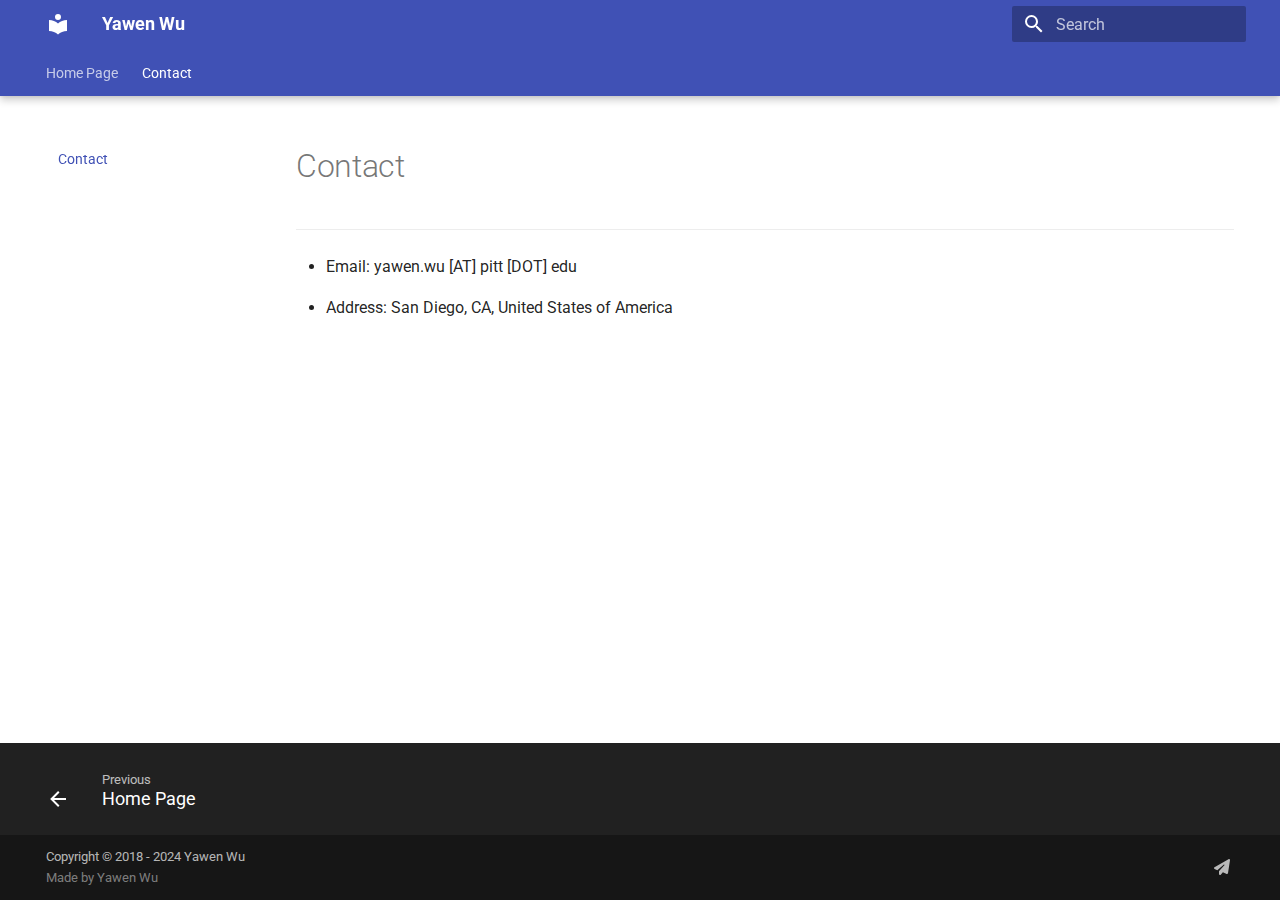
<file: contact/index.html>
<!doctype html>
<html lang="en" class="no-js">
  <head>
    
      <meta charset="utf-8">
      <meta name="viewport" content="width=device-width,initial-scale=1">
      
      
      
      
        <link rel="prev" href="..">
      
      
      
      <link rel="icon" href="../img/favicon.ico">
      <meta name="generator" content="mkdocs-1.5.3, mkdocs-material-9.5.9">
    
    
      
        <title>Contact - Yawen Wu</title>
      
    
    
      <link rel="stylesheet" href="../assets/stylesheets/main.f2e4d321.min.css">
      
        
        <link rel="stylesheet" href="../assets/stylesheets/palette.06af60db.min.css">
      
      


    
    
      
    
    
      
        
        
        <link rel="preconnect" href="https://fonts.gstatic.com" crossorigin>
        <link rel="stylesheet" href="https://fonts.googleapis.com/css?family=Roboto:300,300i,400,400i,700,700i%7CRoboto+Mono:400,400i,700,700i&display=fallback">
        <style>:root{--md-text-font:"Roboto";--md-code-font:"Roboto Mono"}</style>
      
    
    
    <script>__md_scope=new URL("..",location),__md_hash=e=>[...e].reduce((e,_)=>(e<<5)-e+_.charCodeAt(0),0),__md_get=(e,_=localStorage,t=__md_scope)=>JSON.parse(_.getItem(t.pathname+"."+e)),__md_set=(e,_,t=localStorage,a=__md_scope)=>{try{t.setItem(a.pathname+"."+e,JSON.stringify(_))}catch(e){}}</script>
    
      
  


  
  

<script id="__analytics">function __md_analytics(){function n(){dataLayer.push(arguments)}window.dataLayer=window.dataLayer||[],n("js",new Date),n("config","G-2GNV2WLRYJ"),document.addEventListener("DOMContentLoaded",function(){document.forms.search&&document.forms.search.query.addEventListener("blur",function(){this.value&&n("event","search",{search_term:this.value})}),document$.subscribe(function(){var a=document.forms.feedback;if(void 0!==a)for(var e of a.querySelectorAll("[type=submit]"))e.addEventListener("click",function(e){e.preventDefault();var t=document.location.pathname,e=this.getAttribute("data-md-value");n("event","feedback",{page:t,data:e}),a.firstElementChild.disabled=!0;e=a.querySelector(".md-feedback__note [data-md-value='"+e+"']");e&&(e.hidden=!1)}),a.hidden=!1}),location$.subscribe(function(e){n("config","G-2GNV2WLRYJ",{page_path:e.pathname})})});var e=document.createElement("script");e.async=!0,e.src="https://www.googletagmanager.com/gtag/js?id=G-2GNV2WLRYJ",document.getElementById("__analytics").insertAdjacentElement("afterEnd",e)}</script>
  
    <script>"undefined"!=typeof __md_analytics&&__md_analytics()</script>
  

    
    
    
  </head>
  
  
    
    
    
    
    
    <body dir="ltr" data-md-color-scheme="default" data-md-color-primary="indigo" data-md-color-accent="indigo">
  
    
    <input class="md-toggle" data-md-toggle="drawer" type="checkbox" id="__drawer" autocomplete="off">
    <input class="md-toggle" data-md-toggle="search" type="checkbox" id="__search" autocomplete="off">
    <label class="md-overlay" for="__drawer"></label>
    <div data-md-component="skip">
      
    </div>
    <div data-md-component="announce">
      
    </div>
    
    
      

  

<header class="md-header md-header--shadow md-header--lifted" data-md-component="header">
  <nav class="md-header__inner md-grid" aria-label="Header">
    <a href=".." title="Yawen Wu" class="md-header__button md-logo" aria-label="Yawen Wu" data-md-component="logo">
      
  
  <svg xmlns="http://www.w3.org/2000/svg" viewBox="0 0 24 24"><path d="M12 8a3 3 0 0 0 3-3 3 3 0 0 0-3-3 3 3 0 0 0-3 3 3 3 0 0 0 3 3m0 3.54C9.64 9.35 6.5 8 3 8v11c3.5 0 6.64 1.35 9 3.54 2.36-2.19 5.5-3.54 9-3.54V8c-3.5 0-6.64 1.35-9 3.54Z"/></svg>

    </a>
    <label class="md-header__button md-icon" for="__drawer">
      
      <svg xmlns="http://www.w3.org/2000/svg" viewBox="0 0 24 24"><path d="M3 6h18v2H3V6m0 5h18v2H3v-2m0 5h18v2H3v-2Z"/></svg>
    </label>
    <div class="md-header__title" data-md-component="header-title">
      <div class="md-header__ellipsis">
        <div class="md-header__topic">
          <span class="md-ellipsis">
            Yawen Wu
          </span>
        </div>
        <div class="md-header__topic" data-md-component="header-topic">
          <span class="md-ellipsis">
            
              Contact
            
          </span>
        </div>
      </div>
    </div>
    
      
    
    
    
    
      <label class="md-header__button md-icon" for="__search">
        
        <svg xmlns="http://www.w3.org/2000/svg" viewBox="0 0 24 24"><path d="M9.5 3A6.5 6.5 0 0 1 16 9.5c0 1.61-.59 3.09-1.56 4.23l.27.27h.79l5 5-1.5 1.5-5-5v-.79l-.27-.27A6.516 6.516 0 0 1 9.5 16 6.5 6.5 0 0 1 3 9.5 6.5 6.5 0 0 1 9.5 3m0 2C7 5 5 7 5 9.5S7 14 9.5 14 14 12 14 9.5 12 5 9.5 5Z"/></svg>
      </label>
      <div class="md-search" data-md-component="search" role="dialog">
  <label class="md-search__overlay" for="__search"></label>
  <div class="md-search__inner" role="search">
    <form class="md-search__form" name="search">
      <input type="text" class="md-search__input" name="query" aria-label="Search" placeholder="Search" autocapitalize="off" autocorrect="off" autocomplete="off" spellcheck="false" data-md-component="search-query" required>
      <label class="md-search__icon md-icon" for="__search">
        
        <svg xmlns="http://www.w3.org/2000/svg" viewBox="0 0 24 24"><path d="M9.5 3A6.5 6.5 0 0 1 16 9.5c0 1.61-.59 3.09-1.56 4.23l.27.27h.79l5 5-1.5 1.5-5-5v-.79l-.27-.27A6.516 6.516 0 0 1 9.5 16 6.5 6.5 0 0 1 3 9.5 6.5 6.5 0 0 1 9.5 3m0 2C7 5 5 7 5 9.5S7 14 9.5 14 14 12 14 9.5 12 5 9.5 5Z"/></svg>
        
        <svg xmlns="http://www.w3.org/2000/svg" viewBox="0 0 24 24"><path d="M20 11v2H8l5.5 5.5-1.42 1.42L4.16 12l7.92-7.92L13.5 5.5 8 11h12Z"/></svg>
      </label>
      <nav class="md-search__options" aria-label="Search">
        
        <button type="reset" class="md-search__icon md-icon" title="Clear" aria-label="Clear" tabindex="-1">
          
          <svg xmlns="http://www.w3.org/2000/svg" viewBox="0 0 24 24"><path d="M19 6.41 17.59 5 12 10.59 6.41 5 5 6.41 10.59 12 5 17.59 6.41 19 12 13.41 17.59 19 19 17.59 13.41 12 19 6.41Z"/></svg>
        </button>
      </nav>
      
    </form>
    <div class="md-search__output">
      <div class="md-search__scrollwrap" data-md-scrollfix>
        <div class="md-search-result" data-md-component="search-result">
          <div class="md-search-result__meta">
            Initializing search
          </div>
          <ol class="md-search-result__list" role="presentation"></ol>
        </div>
      </div>
    </div>
  </div>
</div>
    
    
  </nav>
  
    
      
<nav class="md-tabs" aria-label="Tabs" data-md-component="tabs">
  <div class="md-grid">
    <ul class="md-tabs__list">
      
        
  
  
  
    <li class="md-tabs__item">
      <a href=".." class="md-tabs__link">
        
  
    
  
  Home Page

      </a>
    </li>
  

      
        
  
  
    
  
  
    <li class="md-tabs__item md-tabs__item--active">
      <a href="./" class="md-tabs__link">
        
  
    
  
  Contact

      </a>
    </li>
  

      
    </ul>
  </div>
</nav>
    
  
</header>
    
    <div class="md-container" data-md-component="container">
      
      
        
      
      <main class="md-main" data-md-component="main">
        <div class="md-main__inner md-grid">
          
            
              
              <div class="md-sidebar md-sidebar--primary" data-md-component="sidebar" data-md-type="navigation" >
                <div class="md-sidebar__scrollwrap">
                  <div class="md-sidebar__inner">
                    


  


  

<nav class="md-nav md-nav--primary md-nav--lifted md-nav--integrated" aria-label="Navigation" data-md-level="0">
  <label class="md-nav__title" for="__drawer">
    <a href=".." title="Yawen Wu" class="md-nav__button md-logo" aria-label="Yawen Wu" data-md-component="logo">
      
  
  <svg xmlns="http://www.w3.org/2000/svg" viewBox="0 0 24 24"><path d="M12 8a3 3 0 0 0 3-3 3 3 0 0 0-3-3 3 3 0 0 0-3 3 3 3 0 0 0 3 3m0 3.54C9.64 9.35 6.5 8 3 8v11c3.5 0 6.64 1.35 9 3.54 2.36-2.19 5.5-3.54 9-3.54V8c-3.5 0-6.64 1.35-9 3.54Z"/></svg>

    </a>
    Yawen Wu
  </label>
  
  <ul class="md-nav__list" data-md-scrollfix>
    
      
      
  
  
  
  
    <li class="md-nav__item">
      <a href=".." class="md-nav__link">
        
  
  <span class="md-ellipsis">
    Home Page
  </span>
  

      </a>
    </li>
  

    
      
      
  
  
    
  
  
  
    <li class="md-nav__item md-nav__item--active">
      
      <input class="md-nav__toggle md-toggle" type="checkbox" id="__toc">
      
      
      
      <a href="./" class="md-nav__link md-nav__link--active">
        
  
  <span class="md-ellipsis">
    Contact
  </span>
  

      </a>
      
    </li>
  

    
  </ul>
</nav>
                  </div>
                </div>
              </div>
            
            
          
          
            <div class="md-content" data-md-component="content">
              <article class="md-content__inner md-typeset">
                
                  


  <h1>Contact</h1>

<hr />
<!-- ## **Contact** -->

<ul>
<li>Email: yawen.wu [AT] pitt [DOT] edu</li>
</ul>
<!-- *   Github: <https://github.com/sdwuyawen> -->
<ul>
<li>Address: San Diego, CA, United States of America</li>
</ul>









  




                
              </article>
            </div>
          
          
<script>var target=document.getElementById(location.hash.slice(1));target&&target.name&&(target.checked=target.name.startsWith("__tabbed_"))</script>
        </div>
        
          <button type="button" class="md-top md-icon" data-md-component="top" hidden>
  
  <svg xmlns="http://www.w3.org/2000/svg" viewBox="0 0 24 24"><path d="M13 20h-2V8l-5.5 5.5-1.42-1.42L12 4.16l7.92 7.92-1.42 1.42L13 8v12Z"/></svg>
  Back to top
</button>
        
      </main>
      
        <footer class="md-footer">
  
    
      
      <nav class="md-footer__inner md-grid" aria-label="Footer" >
        
          
          <a href=".." class="md-footer__link md-footer__link--prev" aria-label="Previous: Home Page">
            <div class="md-footer__button md-icon">
              
              <svg xmlns="http://www.w3.org/2000/svg" viewBox="0 0 24 24"><path d="M20 11v2H8l5.5 5.5-1.42 1.42L4.16 12l7.92-7.92L13.5 5.5 8 11h12Z"/></svg>
            </div>
            <div class="md-footer__title">
              <span class="md-footer__direction">
                Previous
              </span>
              <div class="md-ellipsis">
                Home Page
              </div>
            </div>
          </a>
        
        
      </nav>
    
  
  <div class="md-footer-meta md-typeset">
    <div class="md-footer-meta__inner md-grid">
      <div class="md-copyright">
  
    <div class="md-copyright__highlight">
      Copyright &copy; 2018 - 2024 Yawen Wu
    </div>
  
  
    Made by Yawen Wu
  
</div>
      
        <div class="md-social">
  
    
    
    
    
    <a href="mailto:<yawen.wu@pitt.edu>" target="_blank" rel="noopener" title="" class="md-social__link">
      <svg xmlns="http://www.w3.org/2000/svg" viewBox="0 0 512 512"><!--! Font Awesome Free 6.5.1 by @fontawesome - https://fontawesome.com License - https://fontawesome.com/license/free (Icons: CC BY 4.0, Fonts: SIL OFL 1.1, Code: MIT License) Copyright 2023 Fonticons, Inc.--><path d="M498.1 5.6c10.1 7 15.4 19.1 13.5 31.2l-64 416c-1.5 9.7-7.4 18.2-16 23s-18.9 5.4-28 1.6L284 427.7l-68.5 74.1c-8.9 9.7-22.9 12.9-35.2 8.1S160 493.2 160 480v-83.6c0-4 1.5-7.8 4.2-10.7l167.6-182.9c5.8-6.3 5.6-16-.4-22s-15.7-6.4-22-.7L106 360.8l-88.3-44.2C7.1 311.3.3 300.7 0 288.9s5.9-22.8 16.1-28.7l448-256c10.7-6.1 23.9-5.5 34 1.4z"/></svg>
    </a>
  
</div>
      
    </div>
  </div>
</footer>
      
    </div>
    <div class="md-dialog" data-md-component="dialog">
      <div class="md-dialog__inner md-typeset"></div>
    </div>
    
    
    <script id="__config" type="application/json">{"base": "..", "features": ["toc.integrate", "navigation.top", "navigation.tabs", "navigation.tabs.sticky", "navigation.footer"], "search": "../assets/javascripts/workers/search.b8dbb3d2.min.js", "translations": {"clipboard.copied": "Copied to clipboard", "clipboard.copy": "Copy to clipboard", "search.result.more.one": "1 more on this page", "search.result.more.other": "# more on this page", "search.result.none": "No matching documents", "search.result.one": "1 matching document", "search.result.other": "# matching documents", "search.result.placeholder": "Type to start searching", "search.result.term.missing": "Missing", "select.version": "Select version"}}</script>
    
    
      <script src="../assets/javascripts/bundle.8fd75fb4.min.js"></script>
      
    
  </body>
</html>
</file>
<file: assets/stylesheets/main.f2e4d321.min.css>
@charset "UTF-8";html{-webkit-text-size-adjust:none;-moz-text-size-adjust:none;text-size-adjust:none;box-sizing:border-box}*,:after,:before{box-sizing:inherit}@media (prefers-reduced-motion){*,:after,:before{transition:none!important}}body{margin:0}a,button,input,label{-webkit-tap-highlight-color:transparent}a{color:inherit;text-decoration:none}hr{border:0;box-sizing:initial;display:block;height:.05rem;overflow:visible;padding:0}small{font-size:80%}sub,sup{line-height:1em}img{border-style:none}table{border-collapse:initial;border-spacing:0}td,th{font-weight:400;vertical-align:top}button{background:#0000;border:0;font-family:inherit;font-size:inherit;margin:0;padding:0}input{border:0;outline:none}:root{--md-primary-fg-color:#4051b5;--md-primary-fg-color--light:#5d6cc0;--md-primary-fg-color--dark:#303fa1;--md-primary-bg-color:#fff;--md-primary-bg-color--light:#ffffffb3;--md-accent-fg-color:#526cfe;--md-accent-fg-color--transparent:#526cfe1a;--md-accent-bg-color:#fff;--md-accent-bg-color--light:#ffffffb3}[data-md-color-scheme=default]{color-scheme:light}[data-md-color-scheme=default] img[src$="#gh-dark-mode-only"],[data-md-color-scheme=default] img[src$="#only-dark"]{display:none}:root,[data-md-color-scheme=default]{--md-hue:225deg;--md-default-fg-color:#000000de;--md-default-fg-color--light:#0000008a;--md-default-fg-color--lighter:#00000052;--md-default-fg-color--lightest:#00000012;--md-default-bg-color:#fff;--md-default-bg-color--light:#ffffffb3;--md-default-bg-color--lighter:#ffffff4d;--md-default-bg-color--lightest:#ffffff1f;--md-code-fg-color:#36464e;--md-code-bg-color:#f5f5f5;--md-code-hl-color:#4287ff;--md-code-hl-color--light:#4287ff1a;--md-code-hl-number-color:#d52a2a;--md-code-hl-special-color:#db1457;--md-code-hl-function-color:#a846b9;--md-code-hl-constant-color:#6e59d9;--md-code-hl-keyword-color:#3f6ec6;--md-code-hl-string-color:#1c7d4d;--md-code-hl-name-color:var(--md-code-fg-color);--md-code-hl-operator-color:var(--md-default-fg-color--light);--md-code-hl-punctuation-color:var(--md-default-fg-color--light);--md-code-hl-comment-color:var(--md-default-fg-color--light);--md-code-hl-generic-color:var(--md-default-fg-color--light);--md-code-hl-variable-color:var(--md-default-fg-color--light);--md-typeset-color:var(--md-default-fg-color);--md-typeset-a-color:var(--md-primary-fg-color);--md-typeset-del-color:#f5503d26;--md-typeset-ins-color:#0bd57026;--md-typeset-kbd-color:#fafafa;--md-typeset-kbd-accent-color:#fff;--md-typeset-kbd-border-color:#b8b8b8;--md-typeset-mark-color:#ffff0080;--md-typeset-table-color:#0000001f;--md-typeset-table-color--light:rgba(0,0,0,.035);--md-admonition-fg-color:var(--md-default-fg-color);--md-admonition-bg-color:var(--md-default-bg-color);--md-warning-fg-color:#000000de;--md-warning-bg-color:#ff9;--md-footer-fg-color:#fff;--md-footer-fg-color--light:#ffffffb3;--md-footer-fg-color--lighter:#ffffff73;--md-footer-bg-color:#000000de;--md-footer-bg-color--dark:#00000052;--md-shadow-z1:0 0.2rem 0.5rem #0000000d,0 0 0.05rem #0000001a;--md-shadow-z2:0 0.2rem 0.5rem #0000001a,0 0 0.05rem #00000040;--md-shadow-z3:0 0.2rem 0.5rem #0003,0 0 0.05rem #00000059}.md-icon svg{fill:currentcolor;display:block;height:1.2rem;width:1.2rem}body{-webkit-font-smoothing:antialiased;-moz-osx-font-smoothing:grayscale;--md-text-font-family:var(--md-text-font,_),-apple-system,BlinkMacSystemFont,Helvetica,Arial,sans-serif;--md-code-font-family:var(--md-code-font,_),SFMono-Regular,Consolas,Menlo,monospace}aside,body,input{font-feature-settings:"kern","liga";color:var(--md-typeset-color);font-family:var(--md-text-font-family)}code,kbd,pre{font-feature-settings:"kern";font-family:var(--md-code-font-family)}:root{--md-typeset-table-sort-icon:url('data:image/svg+xml;charset=utf-8,<svg xmlns="http://www.w3.org/2000/svg" viewBox="0 0 24 24"><path d="m18 21-4-4h3V7h-3l4-4 4 4h-3v10h3M2 19v-2h10v2M2 13v-2h7v2M2 7V5h4v2H2Z"/></svg>');--md-typeset-table-sort-icon--asc:url('data:image/svg+xml;charset=utf-8,<svg xmlns="http://www.w3.org/2000/svg" viewBox="0 0 24 24"><path d="M19 17h3l-4 4-4-4h3V3h2M2 17h10v2H2M6 5v2H2V5m0 6h7v2H2v-2Z"/></svg>');--md-typeset-table-sort-icon--desc:url('data:image/svg+xml;charset=utf-8,<svg xmlns="http://www.w3.org/2000/svg" viewBox="0 0 24 24"><path d="M19 7h3l-4-4-4 4h3v14h2M2 17h10v2H2M6 5v2H2V5m0 6h7v2H2v-2Z"/></svg>')}.md-typeset{-webkit-print-color-adjust:exact;color-adjust:exact;font-size:.8rem;line-height:1.6}@media print{.md-typeset{font-size:.68rem}}.md-typeset blockquote,.md-typeset dl,.md-typeset figure,.md-typeset ol,.md-typeset pre,.md-typeset ul{margin-bottom:1em;margin-top:1em}.md-typeset h1{color:var(--md-default-fg-color--light);font-size:2em;line-height:1.3;margin:0 0 1.25em}.md-typeset h1,.md-typeset h2{font-weight:300;letter-spacing:-.01em}.md-typeset h2{font-size:1.5625em;line-height:1.4;margin:1.6em 0 .64em}.md-typeset h3{font-size:1.25em;font-weight:400;letter-spacing:-.01em;line-height:1.5;margin:1.6em 0 .8em}.md-typeset h2+h3{margin-top:.8em}.md-typeset h4{font-weight:700;letter-spacing:-.01em;margin:1em 0}.md-typeset h5,.md-typeset h6{color:var(--md-default-fg-color--light);font-size:.8em;font-weight:700;letter-spacing:-.01em;margin:1.25em 0}.md-typeset h5{text-transform:uppercase}.md-typeset hr{border-bottom:.05rem solid var(--md-default-fg-color--lightest);display:flow-root;margin:1.5em 0}.md-typeset a{color:var(--md-typeset-a-color);word-break:break-word}.md-typeset a,.md-typeset a:before{transition:color 125ms}.md-typeset a:focus,.md-typeset a:hover{color:var(--md-accent-fg-color)}.md-typeset a:focus code,.md-typeset a:hover code{background-color:var(--md-accent-fg-color--transparent)}.md-typeset a code{color:currentcolor;transition:background-color 125ms}.md-typeset a.focus-visible{outline-color:var(--md-accent-fg-color);outline-offset:.2rem}.md-typeset code,.md-typeset kbd,.md-typeset pre{color:var(--md-code-fg-color);direction:ltr;font-variant-ligatures:none}@media print{.md-typeset code,.md-typeset kbd,.md-typeset pre{white-space:pre-wrap}}.md-typeset code{background-color:var(--md-code-bg-color);border-radius:.1rem;-webkit-box-decoration-break:clone;box-decoration-break:clone;font-size:.85em;padding:0 .2941176471em;word-break:break-word}.md-typeset code:not(.focus-visible){-webkit-tap-highlight-color:transparent;outline:none}.md-typeset pre{display:flow-root;line-height:1.4;position:relative}.md-typeset pre>code{-webkit-box-decoration-break:slice;box-decoration-break:slice;box-shadow:none;display:block;margin:0;outline-color:var(--md-accent-fg-color);overflow:auto;padding:.7720588235em 1.1764705882em;scrollbar-color:var(--md-default-fg-color--lighter) #0000;scrollbar-width:thin;touch-action:auto;word-break:normal}.md-typeset pre>code:hover{scrollbar-color:var(--md-accent-fg-color) #0000}.md-typeset pre>code::-webkit-scrollbar{height:.2rem;width:.2rem}.md-typeset pre>code::-webkit-scrollbar-thumb{background-color:var(--md-default-fg-color--lighter)}.md-typeset pre>code::-webkit-scrollbar-thumb:hover{background-color:var(--md-accent-fg-color)}.md-typeset kbd{background-color:var(--md-typeset-kbd-color);border-radius:.1rem;box-shadow:0 .1rem 0 .05rem var(--md-typeset-kbd-border-color),0 .1rem 0 var(--md-typeset-kbd-border-color),0 -.1rem .2rem var(--md-typeset-kbd-accent-color) inset;color:var(--md-default-fg-color);display:inline-block;font-size:.75em;padding:0 .6666666667em;vertical-align:text-top;word-break:break-word}.md-typeset mark{background-color:var(--md-typeset-mark-color);-webkit-box-decoration-break:clone;box-decoration-break:clone;color:inherit;word-break:break-word}.md-typeset abbr{border-bottom:.05rem dotted var(--md-default-fg-color--light);cursor:help;text-decoration:none}.md-typeset small{opacity:.75}[dir=ltr] .md-typeset sub,[dir=ltr] .md-typeset sup{margin-left:.078125em}[dir=rtl] .md-typeset sub,[dir=rtl] .md-typeset sup{margin-right:.078125em}[dir=ltr] .md-typeset blockquote{padding-left:.6rem}[dir=rtl] .md-typeset blockquote{padding-right:.6rem}[dir=ltr] .md-typeset blockquote{border-left:.2rem solid var(--md-default-fg-color--lighter)}[dir=rtl] .md-typeset blockquote{border-right:.2rem solid var(--md-default-fg-color--lighter)}.md-typeset blockquote{color:var(--md-default-fg-color--light);margin-left:0;margin-right:0}.md-typeset ul{list-style-type:disc}[dir=ltr] .md-typeset ol,[dir=ltr] .md-typeset ul{margin-left:.625em}[dir=rtl] .md-typeset ol,[dir=rtl] .md-typeset ul{margin-right:.625em}.md-typeset ol,.md-typeset ul{padding:0}.md-typeset ol:not([hidden]),.md-typeset ul:not([hidden]){display:flow-root}.md-typeset ol ol,.md-typeset ul ol{list-style-type:lower-alpha}.md-typeset ol ol ol,.md-typeset ul ol ol{list-style-type:lower-roman}[dir=ltr] .md-typeset ol li,[dir=ltr] .md-typeset ul li{margin-left:1.25em}[dir=rtl] .md-typeset ol li,[dir=rtl] .md-typeset ul li{margin-right:1.25em}.md-typeset ol li,.md-typeset ul li{margin-bottom:.5em}.md-typeset ol li blockquote,.md-typeset ol li p,.md-typeset ul li blockquote,.md-typeset ul li p{margin:.5em 0}.md-typeset ol li:last-child,.md-typeset ul li:last-child{margin-bottom:0}[dir=ltr] .md-typeset ol li ol,[dir=ltr] .md-typeset ol li ul,[dir=ltr] .md-typeset ul li ol,[dir=ltr] .md-typeset ul li ul{margin-left:.625em}[dir=rtl] .md-typeset ol li ol,[dir=rtl] .md-typeset ol li ul,[dir=rtl] .md-typeset ul li ol,[dir=rtl] .md-typeset ul li ul{margin-right:.625em}.md-typeset ol li ol,.md-typeset ol li ul,.md-typeset ul li ol,.md-typeset ul li ul{margin-bottom:.5em;margin-top:.5em}[dir=ltr] .md-typeset dd{margin-left:1.875em}[dir=rtl] .md-typeset dd{margin-right:1.875em}.md-typeset dd{margin-bottom:1.5em;margin-top:1em}.md-typeset img,.md-typeset svg,.md-typeset video{height:auto;max-width:100%}.md-typeset img[align=left]{margin:1em 1em 1em 0}.md-typeset img[align=right]{margin:1em 0 1em 1em}.md-typeset img[align]:only-child{margin-top:0}.md-typeset figure{display:flow-root;margin:1em auto;max-width:100%;text-align:center;width:-webkit-fit-content;width:-moz-fit-content;width:fit-content}.md-typeset figure img{display:block;margin:0 auto}.md-typeset figcaption{font-style:italic;margin:1em auto;max-width:24rem}.md-typeset iframe{max-width:100%}.md-typeset table:not([class]){background-color:var(--md-default-bg-color);border:.05rem solid var(--md-typeset-table-color);border-radius:.1rem;display:inline-block;font-size:.64rem;max-width:100%;overflow:auto;touch-action:auto}@media print{.md-typeset table:not([class]){display:table}}.md-typeset table:not([class])+*{margin-top:1.5em}.md-typeset table:not([class]) td>:first-child,.md-typeset table:not([class]) th>:first-child{margin-top:0}.md-typeset table:not([class]) td>:last-child,.md-typeset table:not([class]) th>:last-child{margin-bottom:0}.md-typeset table:not([class]) td:not([align]),.md-typeset table:not([class]) th:not([align]){text-align:left}[dir=rtl] .md-typeset table:not([class]) td:not([align]),[dir=rtl] .md-typeset table:not([class]) th:not([align]){text-align:right}.md-typeset table:not([class]) th{font-weight:700;min-width:5rem;padding:.9375em 1.25em;vertical-align:top}.md-typeset table:not([class]) td{border-top:.05rem solid var(--md-typeset-table-color);padding:.9375em 1.25em;vertical-align:top}.md-typeset table:not([class]) tbody tr{transition:background-color 125ms}.md-typeset table:not([class]) tbody tr:hover{background-color:var(--md-typeset-table-color--light);box-shadow:0 .05rem 0 var(--md-default-bg-color) inset}.md-typeset table:not([class]) a{word-break:normal}.md-typeset table th[role=columnheader]{cursor:pointer}[dir=ltr] .md-typeset table th[role=columnheader]:after{margin-left:.5em}[dir=rtl] .md-typeset table th[role=columnheader]:after{margin-right:.5em}.md-typeset table th[role=columnheader]:after{content:"";display:inline-block;height:1.2em;-webkit-mask-image:var(--md-typeset-table-sort-icon);mask-image:var(--md-typeset-table-sort-icon);-webkit-mask-repeat:no-repeat;mask-repeat:no-repeat;-webkit-mask-size:contain;mask-size:contain;transition:background-color 125ms;vertical-align:text-bottom;width:1.2em}.md-typeset table th[role=columnheader]:hover:after{background-color:var(--md-default-fg-color--lighter)}.md-typeset table th[role=columnheader][aria-sort=ascending]:after{background-color:var(--md-default-fg-color--light);-webkit-mask-image:var(--md-typeset-table-sort-icon--asc);mask-image:var(--md-typeset-table-sort-icon--asc)}.md-typeset table th[role=columnheader][aria-sort=descending]:after{background-color:var(--md-default-fg-color--light);-webkit-mask-image:var(--md-typeset-table-sort-icon--desc);mask-image:var(--md-typeset-table-sort-icon--desc)}.md-typeset__scrollwrap{margin:1em -.8rem;overflow-x:auto;touch-action:auto}.md-typeset__table{display:inline-block;margin-bottom:.5em;padding:0 .8rem}@media print{.md-typeset__table{display:block}}html .md-typeset__table table{display:table;margin:0;overflow:hidden;width:100%}@media screen and (max-width:44.984375em){.md-content__inner>pre{margin:1em -.8rem}.md-content__inner>pre code{border-radius:0}}.md-typeset .md-author{border-radius:100%;display:block;flex-shrink:0;height:1.6rem;overflow:hidden;position:relative;transition:color 125ms,transform 125ms;width:1.6rem}.md-typeset .md-author img{display:block}.md-typeset .md-author--more{background:var(--md-default-fg-color--lightest);color:var(--md-default-fg-color--lighter);font-size:.6rem;font-weight:700;line-height:1.6rem;text-align:center}.md-typeset .md-author--long{height:2.4rem;width:2.4rem}.md-typeset a.md-author{transform:scale(1)}.md-typeset a.md-author img{filter:grayscale(100%) opacity(75%);transition:filter 125ms}.md-typeset a.md-author:focus,.md-typeset a.md-author:hover{transform:scale(1.1);z-index:1}.md-typeset a.md-author:focus img,.md-typeset a.md-author:hover img{filter:grayscale(0)}.md-banner{background-color:var(--md-footer-bg-color);color:var(--md-footer-fg-color);overflow:auto}@media print{.md-banner{display:none}}.md-banner--warning{background-color:var(--md-warning-bg-color);color:var(--md-warning-fg-color)}.md-banner__inner{font-size:.7rem;margin:.6rem auto;padding:0 .8rem}[dir=ltr] .md-banner__button{float:right}[dir=rtl] .md-banner__button{float:left}.md-banner__button{color:inherit;cursor:pointer;transition:opacity .25s}.no-js .md-banner__button{display:none}.md-banner__button:hover{opacity:.7}html{font-size:125%;height:100%;overflow-x:hidden}@media screen and (min-width:100em){html{font-size:137.5%}}@media screen and (min-width:125em){html{font-size:150%}}body{background-color:var(--md-default-bg-color);display:flex;flex-direction:column;font-size:.5rem;min-height:100%;position:relative;width:100%}@media print{body{display:block}}@media screen and (max-width:59.984375em){body[data-md-scrolllock]{position:fixed}}.md-grid{margin-left:auto;margin-right:auto;max-width:61rem}.md-container{display:flex;flex-direction:column;flex-grow:1}@media print{.md-container{display:block}}.md-main{flex-grow:1}.md-main__inner{display:flex;height:100%;margin-top:1.5rem}.md-ellipsis{overflow:hidden;text-overflow:ellipsis}.md-toggle{display:none}.md-option{height:0;opacity:0;position:absolute;width:0}.md-option:checked+label:not([hidden]){display:block}.md-option.focus-visible+label{outline-color:var(--md-accent-fg-color);outline-style:auto}.md-skip{background-color:var(--md-default-fg-color);border-radius:.1rem;color:var(--md-default-bg-color);font-size:.64rem;margin:.5rem;opacity:0;outline-color:var(--md-accent-fg-color);padding:.3rem .5rem;position:fixed;transform:translateY(.4rem);z-index:-1}.md-skip:focus{opacity:1;transform:translateY(0);transition:transform .25s cubic-bezier(.4,0,.2,1),opacity 175ms 75ms;z-index:10}@page{margin:25mm}:root{--md-clipboard-icon:url('data:image/svg+xml;charset=utf-8,<svg xmlns="http://www.w3.org/2000/svg" viewBox="0 0 24 24"><path d="M19 21H8V7h11m0-2H8a2 2 0 0 0-2 2v14a2 2 0 0 0 2 2h11a2 2 0 0 0 2-2V7a2 2 0 0 0-2-2m-3-4H4a2 2 0 0 0-2 2v14h2V3h12V1Z"/></svg>')}.md-clipboard{border-radius:.1rem;color:var(--md-default-fg-color--lightest);cursor:pointer;height:1.5em;outline-color:var(--md-accent-fg-color);outline-offset:.1rem;position:absolute;right:.5em;top:.5em;transition:color .25s;width:1.5em;z-index:1}@media print{.md-clipboard{display:none}}.md-clipboard:not(.focus-visible){-webkit-tap-highlight-color:transparent;outline:none}:hover>.md-clipboard{color:var(--md-default-fg-color--light)}.md-clipboard:focus,.md-clipboard:hover{color:var(--md-accent-fg-color)}.md-clipboard:after{background-color:currentcolor;content:"";display:block;height:1.125em;margin:0 auto;-webkit-mask-image:var(--md-clipboard-icon);mask-image:var(--md-clipboard-icon);-webkit-mask-position:center;mask-position:center;-webkit-mask-repeat:no-repeat;mask-repeat:no-repeat;-webkit-mask-size:contain;mask-size:contain;width:1.125em}.md-clipboard--inline{cursor:pointer}.md-clipboard--inline code{transition:color .25s,background-color .25s}.md-clipboard--inline:focus code,.md-clipboard--inline:hover code{background-color:var(--md-accent-fg-color--transparent);color:var(--md-accent-fg-color)}@keyframes consent{0%{opacity:0;transform:translateY(100%)}to{opacity:1;transform:translateY(0)}}@keyframes overlay{0%{opacity:0}to{opacity:1}}.md-consent__overlay{animation:overlay .25s both;-webkit-backdrop-filter:blur(.1rem);backdrop-filter:blur(.1rem);background-color:#0000008a;height:100%;opacity:1;position:fixed;top:0;width:100%;z-index:5}.md-consent__inner{animation:consent .5s cubic-bezier(.1,.7,.1,1) both;background-color:var(--md-default-bg-color);border:0;border-radius:.1rem;bottom:0;box-shadow:0 0 .2rem #0000001a,0 .2rem .4rem #0003;max-height:100%;overflow:auto;padding:0;position:fixed;width:100%;z-index:5}.md-consent__form{padding:.8rem}.md-consent__settings{display:none;margin:1em 0}input:checked+.md-consent__settings{display:block}.md-consent__controls{margin-bottom:.8rem}.md-typeset .md-consent__controls .md-button{display:inline}@media screen and (max-width:44.984375em){.md-typeset .md-consent__controls .md-button{display:block;margin-top:.4rem;text-align:center;width:100%}}.md-consent label{cursor:pointer}.md-content{flex-grow:1;min-width:0}.md-content__inner{margin:0 .8rem 1.2rem;padding-top:.6rem}@media screen and (min-width:76.25em){[dir=ltr] .md-sidebar--primary:not([hidden])~.md-content>.md-content__inner{margin-left:1.2rem}[dir=ltr] .md-sidebar--secondary:not([hidden])~.md-content>.md-content__inner,[dir=rtl] .md-sidebar--primary:not([hidden])~.md-content>.md-content__inner{margin-right:1.2rem}[dir=rtl] .md-sidebar--secondary:not([hidden])~.md-content>.md-content__inner{margin-left:1.2rem}}.md-content__inner:before{content:"";display:block;height:.4rem}.md-content__inner>:last-child{margin-bottom:0}[dir=ltr] .md-content__button{float:right}[dir=rtl] .md-content__button{float:left}[dir=ltr] .md-content__button{margin-left:.4rem}[dir=rtl] .md-content__button{margin-right:.4rem}.md-content__button{margin:.4rem 0;padding:0}@media print{.md-content__button{display:none}}.md-typeset .md-content__button{color:var(--md-default-fg-color--lighter)}.md-content__button svg{display:inline;vertical-align:top}[dir=rtl] .md-content__button svg{transform:scaleX(-1)}[dir=ltr] .md-dialog{right:.8rem}[dir=rtl] .md-dialog{left:.8rem}.md-dialog{background-color:var(--md-default-fg-color);border-radius:.1rem;bottom:.8rem;box-shadow:var(--md-shadow-z3);min-width:11.1rem;opacity:0;padding:.4rem .6rem;pointer-events:none;position:fixed;transform:translateY(100%);transition:transform 0ms .4s,opacity .4s;z-index:4}@media print{.md-dialog{display:none}}.md-dialog--active{opacity:1;pointer-events:auto;transform:translateY(0);transition:transform .4s cubic-bezier(.075,.85,.175,1),opacity .4s}.md-dialog__inner{color:var(--md-default-bg-color);font-size:.7rem}.md-feedback{margin:2em 0 1em;text-align:center}.md-feedback fieldset{border:none;margin:0;padding:0}.md-feedback__title{font-weight:700;margin:1em auto}.md-feedback__inner{position:relative}.md-feedback__list{display:flex;flex-wrap:wrap;place-content:baseline center;position:relative}.md-feedback__list:hover .md-icon:not(:disabled){color:var(--md-default-fg-color--lighter)}:disabled .md-feedback__list{min-height:1.8rem}.md-feedback__icon{color:var(--md-default-fg-color--light);cursor:pointer;flex-shrink:0;margin:0 .1rem;transition:color 125ms}.md-feedback__icon:not(:disabled).md-icon:hover{color:var(--md-accent-fg-color)}.md-feedback__icon:disabled{color:var(--md-default-fg-color--lightest);pointer-events:none}.md-feedback__note{opacity:0;position:relative;transform:translateY(.4rem);transition:transform .4s cubic-bezier(.1,.7,.1,1),opacity .15s}.md-feedback__note>*{margin:0 auto;max-width:16rem}:disabled .md-feedback__note{opacity:1;transform:translateY(0)}.md-footer{background-color:var(--md-footer-bg-color);color:var(--md-footer-fg-color)}@media print{.md-footer{display:none}}.md-footer__inner{justify-content:space-between;overflow:auto;padding:.2rem}.md-footer__inner:not([hidden]){display:flex}.md-footer__link{align-items:end;display:flex;flex-grow:0.01;margin-bottom:.4rem;margin-top:1rem;max-width:100%;outline-color:var(--md-accent-fg-color);overflow:hidden;transition:opacity .25s}.md-footer__link:focus,.md-footer__link:hover{opacity:.7}[dir=rtl] .md-footer__link svg{transform:scaleX(-1)}@media screen and (max-width:44.984375em){.md-footer__link--prev{flex-shrink:0}.md-footer__link--prev .md-footer__title{display:none}}[dir=ltr] .md-footer__link--next{margin-left:auto}[dir=rtl] .md-footer__link--next{margin-right:auto}.md-footer__link--next{text-align:right}[dir=rtl] .md-footer__link--next{text-align:left}.md-footer__title{flex-grow:1;font-size:.9rem;margin-bottom:.7rem;max-width:calc(100% - 2.4rem);padding:0 1rem;white-space:nowrap}.md-footer__button{margin:.2rem;padding:.4rem}.md-footer__direction{font-size:.64rem;opacity:.7}.md-footer-meta{background-color:var(--md-footer-bg-color--dark)}.md-footer-meta__inner{display:flex;flex-wrap:wrap;justify-content:space-between;padding:.2rem}html .md-footer-meta.md-typeset a{color:var(--md-footer-fg-color--light)}html .md-footer-meta.md-typeset a:focus,html .md-footer-meta.md-typeset a:hover{color:var(--md-footer-fg-color)}.md-copyright{color:var(--md-footer-fg-color--lighter);font-size:.64rem;margin:auto .6rem;padding:.4rem 0;width:100%}@media screen and (min-width:45em){.md-copyright{width:auto}}.md-copyright__highlight{color:var(--md-footer-fg-color--light)}.md-social{display:inline-flex;gap:.2rem;margin:0 .4rem;padding:.2rem 0 .6rem}@media screen and (min-width:45em){.md-social{padding:.6rem 0}}.md-social__link{display:inline-block;height:1.6rem;text-align:center;width:1.6rem}.md-social__link:before{line-height:1.9}.md-social__link svg{fill:currentcolor;max-height:.8rem;vertical-align:-25%}.md-typeset .md-button{border:.1rem solid;border-radius:.1rem;color:var(--md-primary-fg-color);cursor:pointer;display:inline-block;font-weight:700;padding:.625em 2em;transition:color 125ms,background-color 125ms,border-color 125ms}.md-typeset .md-button--primary{background-color:var(--md-primary-fg-color);border-color:var(--md-primary-fg-color);color:var(--md-primary-bg-color)}.md-typeset .md-button:focus,.md-typeset .md-button:hover{background-color:var(--md-accent-fg-color);border-color:var(--md-accent-fg-color);color:var(--md-accent-bg-color)}[dir=ltr] .md-typeset .md-input{border-top-left-radius:.1rem}[dir=ltr] .md-typeset .md-input,[dir=rtl] .md-typeset .md-input{border-top-right-radius:.1rem}[dir=rtl] .md-typeset .md-input{border-top-left-radius:.1rem}.md-typeset .md-input{border-bottom:.1rem solid var(--md-default-fg-color--lighter);box-shadow:var(--md-shadow-z1);font-size:.8rem;height:1.8rem;padding:0 .6rem;transition:border .25s,box-shadow .25s}.md-typeset .md-input:focus,.md-typeset .md-input:hover{border-bottom-color:var(--md-accent-fg-color);box-shadow:var(--md-shadow-z2)}.md-typeset .md-input--stretch{width:100%}.md-header{background-color:var(--md-primary-fg-color);box-shadow:0 0 .2rem #0000,0 .2rem .4rem #0000;color:var(--md-primary-bg-color);display:block;left:0;position:sticky;right:0;top:0;z-index:4}@media print{.md-header{display:none}}.md-header[hidden]{transform:translateY(-100%);transition:transform .25s cubic-bezier(.8,0,.6,1),box-shadow .25s}.md-header--shadow{box-shadow:0 0 .2rem #0000001a,0 .2rem .4rem #0003;transition:transform .25s cubic-bezier(.1,.7,.1,1),box-shadow .25s}.md-header__inner{align-items:center;display:flex;padding:0 .2rem}.md-header__button{color:currentcolor;cursor:pointer;margin:.2rem;outline-color:var(--md-accent-fg-color);padding:.4rem;position:relative;transition:opacity .25s;vertical-align:middle;z-index:1}.md-header__button:hover{opacity:.7}.md-header__button:not([hidden]){display:inline-block}.md-header__button:not(.focus-visible){-webkit-tap-highlight-color:transparent;outline:none}.md-header__button.md-logo{margin:.2rem;padding:.4rem}@media screen and (max-width:76.234375em){.md-header__button.md-logo{display:none}}.md-header__button.md-logo img,.md-header__button.md-logo svg{fill:currentcolor;display:block;height:1.2rem;width:auto}@media screen and (min-width:60em){.md-header__button[for=__search]{display:none}}.no-js .md-header__button[for=__search]{display:none}[dir=rtl] .md-header__button[for=__search] svg{transform:scaleX(-1)}@media screen and (min-width:76.25em){.md-header__button[for=__drawer]{display:none}}.md-header__topic{display:flex;max-width:100%;position:absolute;transition:transform .4s cubic-bezier(.1,.7,.1,1),opacity .15s;white-space:nowrap}.md-header__topic+.md-header__topic{opacity:0;pointer-events:none;transform:translateX(1.25rem);transition:transform .4s cubic-bezier(1,.7,.1,.1),opacity .15s;z-index:-1}[dir=rtl] .md-header__topic+.md-header__topic{transform:translateX(-1.25rem)}.md-header__topic:first-child{font-weight:700}[dir=ltr] .md-header__title{margin-left:1rem;margin-right:.4rem}[dir=rtl] .md-header__title{margin-left:.4rem;margin-right:1rem}.md-header__title{flex-grow:1;font-size:.9rem;height:2.4rem;line-height:2.4rem}.md-header__title--active .md-header__topic{opacity:0;pointer-events:none;transform:translateX(-1.25rem);transition:transform .4s cubic-bezier(1,.7,.1,.1),opacity .15s;z-index:-1}[dir=rtl] .md-header__title--active .md-header__topic{transform:translateX(1.25rem)}.md-header__title--active .md-header__topic+.md-header__topic{opacity:1;pointer-events:auto;transform:translateX(0);transition:transform .4s cubic-bezier(.1,.7,.1,1),opacity .15s;z-index:0}.md-header__title>.md-header__ellipsis{height:100%;position:relative;width:100%}.md-header__option{display:flex;flex-shrink:0;max-width:100%;transition:max-width 0ms .25s,opacity .25s .25s;white-space:nowrap}[data-md-toggle=search]:checked~.md-header .md-header__option{max-width:0;opacity:0;transition:max-width 0ms,opacity 0ms}.md-header__option>input{bottom:0}.md-header__source{display:none}@media screen and (min-width:60em){[dir=ltr] .md-header__source{margin-left:1rem}[dir=rtl] .md-header__source{margin-right:1rem}.md-header__source{display:block;max-width:11.7rem;width:11.7rem}}@media screen and (min-width:76.25em){[dir=ltr] .md-header__source{margin-left:1.4rem}[dir=rtl] .md-header__source{margin-right:1.4rem}}.md-meta{color:var(--md-default-fg-color--light);font-size:.7rem;line-height:1.3}.md-meta__list{display:inline-flex;flex-wrap:wrap;list-style:none;margin:0;padding:0}.md-meta__item:not(:last-child):after{content:"·";margin-left:.2rem;margin-right:.2rem}.md-meta__link{color:var(--md-typeset-a-color)}.md-meta__link:focus,.md-meta__link:hover{color:var(--md-accent-fg-color)}.md-draft{background-color:#ff1744;border-radius:.125em;color:#fff;display:inline-block;font-weight:700;padding-left:.5714285714em;padding-right:.5714285714em}:root{--md-nav-icon--prev:url('data:image/svg+xml;charset=utf-8,<svg xmlns="http://www.w3.org/2000/svg" viewBox="0 0 24 24"><path d="M20 11v2H8l5.5 5.5-1.42 1.42L4.16 12l7.92-7.92L13.5 5.5 8 11h12Z"/></svg>');--md-nav-icon--next:url('data:image/svg+xml;charset=utf-8,<svg xmlns="http://www.w3.org/2000/svg" viewBox="0 0 24 24"><path d="M8.59 16.58 13.17 12 8.59 7.41 10 6l6 6-6 6-1.41-1.42Z"/></svg>');--md-toc-icon:url('data:image/svg+xml;charset=utf-8,<svg xmlns="http://www.w3.org/2000/svg" viewBox="0 0 24 24"><path d="M3 9h14V7H3v2m0 4h14v-2H3v2m0 4h14v-2H3v2m16 0h2v-2h-2v2m0-10v2h2V7h-2m0 6h2v-2h-2v2Z"/></svg>')}.md-nav{font-size:.7rem;line-height:1.3}.md-nav__title{color:var(--md-default-fg-color--light);display:block;font-weight:700;overflow:hidden;padding:0 .6rem;text-overflow:ellipsis}.md-nav__title .md-nav__button{display:none}.md-nav__title .md-nav__button img{height:100%;width:auto}.md-nav__title .md-nav__button.md-logo img,.md-nav__title .md-nav__button.md-logo svg{fill:currentcolor;display:block;height:2.4rem;max-width:100%;object-fit:contain;width:auto}.md-nav__list{list-style:none;margin:0;padding:0}.md-nav__link{align-items:flex-start;display:flex;gap:.4rem;margin-top:.625em;scroll-snap-align:start;transition:color 125ms}.md-nav__link--passed{color:var(--md-default-fg-color--light)}.md-nav__item .md-nav__link--active,.md-nav__item .md-nav__link--active code{color:var(--md-typeset-a-color)}.md-nav__link .md-ellipsis{position:relative}[dir=ltr] .md-nav__link .md-icon:last-child{margin-left:auto}[dir=rtl] .md-nav__link .md-icon:last-child{margin-right:auto}.md-nav__link svg{fill:currentcolor;flex-shrink:0;height:1.3em}.md-nav__link[for]:focus,.md-nav__link[for]:hover,.md-nav__link[href]:focus,.md-nav__link[href]:hover{color:var(--md-accent-fg-color);cursor:pointer}.md-nav__link.focus-visible{outline-color:var(--md-accent-fg-color);outline-offset:.2rem}.md-nav--primary .md-nav__link[for=__toc]{display:none}.md-nav--primary .md-nav__link[for=__toc] .md-icon:after{background-color:currentcolor;display:block;height:100%;-webkit-mask-image:var(--md-toc-icon);mask-image:var(--md-toc-icon);width:100%}.md-nav--primary .md-nav__link[for=__toc]~.md-nav{display:none}.md-nav__container>.md-nav__link{margin-top:0}.md-nav__container>.md-nav__link:first-child{flex-grow:1;min-width:0}.md-nav__icon{flex-shrink:0}.md-nav__source{display:none}@media screen and (max-width:76.234375em){.md-nav--primary,.md-nav--primary .md-nav{background-color:var(--md-default-bg-color);display:flex;flex-direction:column;height:100%;left:0;position:absolute;right:0;top:0;z-index:1}.md-nav--primary .md-nav__item,.md-nav--primary .md-nav__title{font-size:.8rem;line-height:1.5}.md-nav--primary .md-nav__title{background-color:var(--md-default-fg-color--lightest);color:var(--md-default-fg-color--light);cursor:pointer;height:5.6rem;line-height:2.4rem;padding:3rem .8rem .2rem;position:relative;white-space:nowrap}[dir=ltr] .md-nav--primary .md-nav__title .md-nav__icon{left:.4rem}[dir=rtl] .md-nav--primary .md-nav__title .md-nav__icon{right:.4rem}.md-nav--primary .md-nav__title .md-nav__icon{display:block;height:1.2rem;margin:.2rem;position:absolute;top:.4rem;width:1.2rem}.md-nav--primary .md-nav__title .md-nav__icon:after{background-color:currentcolor;content:"";display:block;height:100%;-webkit-mask-image:var(--md-nav-icon--prev);mask-image:var(--md-nav-icon--prev);-webkit-mask-position:center;mask-position:center;-webkit-mask-repeat:no-repeat;mask-repeat:no-repeat;-webkit-mask-size:contain;mask-size:contain;width:100%}.md-nav--primary .md-nav__title~.md-nav__list{background-color:var(--md-default-bg-color);box-shadow:0 .05rem 0 var(--md-default-fg-color--lightest) inset;overflow-y:auto;scroll-snap-type:y mandatory;touch-action:pan-y}.md-nav--primary .md-nav__title~.md-nav__list>:first-child{border-top:0}.md-nav--primary .md-nav__title[for=__drawer]{background-color:var(--md-primary-fg-color);color:var(--md-primary-bg-color);font-weight:700}.md-nav--primary .md-nav__title .md-logo{display:block;left:.2rem;margin:.2rem;padding:.4rem;position:absolute;right:.2rem;top:.2rem}.md-nav--primary .md-nav__list{flex:1}.md-nav--primary .md-nav__item{border-top:.05rem solid var(--md-default-fg-color--lightest)}.md-nav--primary .md-nav__item--active>.md-nav__link{color:var(--md-typeset-a-color)}.md-nav--primary .md-nav__item--active>.md-nav__link:focus,.md-nav--primary .md-nav__item--active>.md-nav__link:hover{color:var(--md-accent-fg-color)}.md-nav--primary .md-nav__link{margin-top:0;padding:.6rem .8rem}.md-nav--primary .md-nav__link svg{margin-top:.1em}.md-nav--primary .md-nav__link>.md-nav__link{padding:0}[dir=ltr] .md-nav--primary .md-nav__link .md-nav__icon{margin-right:-.2rem}[dir=rtl] .md-nav--primary .md-nav__link .md-nav__icon{margin-left:-.2rem}.md-nav--primary .md-nav__link .md-nav__icon{font-size:1.2rem;height:1.2rem;width:1.2rem}.md-nav--primary .md-nav__link .md-nav__icon:after{background-color:currentcolor;content:"";display:block;height:100%;-webkit-mask-image:var(--md-nav-icon--next);mask-image:var(--md-nav-icon--next);-webkit-mask-position:center;mask-position:center;-webkit-mask-repeat:no-repeat;mask-repeat:no-repeat;-webkit-mask-size:contain;mask-size:contain;width:100%}[dir=rtl] .md-nav--primary .md-nav__icon:after{transform:scale(-1)}.md-nav--primary .md-nav--secondary .md-nav{background-color:initial;position:static}[dir=ltr] .md-nav--primary .md-nav--secondary .md-nav .md-nav__link{padding-left:1.4rem}[dir=rtl] .md-nav--primary .md-nav--secondary .md-nav .md-nav__link{padding-right:1.4rem}[dir=ltr] .md-nav--primary .md-nav--secondary .md-nav .md-nav .md-nav__link{padding-left:2rem}[dir=rtl] .md-nav--primary .md-nav--secondary .md-nav .md-nav .md-nav__link{padding-right:2rem}[dir=ltr] .md-nav--primary .md-nav--secondary .md-nav .md-nav .md-nav .md-nav__link{padding-left:2.6rem}[dir=rtl] .md-nav--primary .md-nav--secondary .md-nav .md-nav .md-nav .md-nav__link{padding-right:2.6rem}[dir=ltr] .md-nav--primary .md-nav--secondary .md-nav .md-nav .md-nav .md-nav .md-nav__link{padding-left:3.2rem}[dir=rtl] .md-nav--primary .md-nav--secondary .md-nav .md-nav .md-nav .md-nav .md-nav__link{padding-right:3.2rem}.md-nav--secondary{background-color:initial}.md-nav__toggle~.md-nav{display:flex;opacity:0;transform:translateX(100%);transition:transform .25s cubic-bezier(.8,0,.6,1),opacity 125ms 50ms}[dir=rtl] .md-nav__toggle~.md-nav{transform:translateX(-100%)}.md-nav__toggle:checked~.md-nav{opacity:1;transform:translateX(0);transition:transform .25s cubic-bezier(.4,0,.2,1),opacity 125ms 125ms}.md-nav__toggle:checked~.md-nav>.md-nav__list{-webkit-backface-visibility:hidden;backface-visibility:hidden}}@media screen and (max-width:59.984375em){.md-nav--primary .md-nav__link[for=__toc]{display:flex}.md-nav--primary .md-nav__link[for=__toc] .md-icon:after{content:""}.md-nav--primary .md-nav__link[for=__toc]+.md-nav__link{display:none}.md-nav--primary .md-nav__link[for=__toc]~.md-nav{display:flex}.md-nav__source{background-color:var(--md-primary-fg-color--dark);color:var(--md-primary-bg-color);display:block;padding:0 .2rem}}@media screen and (min-width:60em) and (max-width:76.234375em){.md-nav--integrated .md-nav__link[for=__toc]{display:flex}.md-nav--integrated .md-nav__link[for=__toc] .md-icon:after{content:""}.md-nav--integrated .md-nav__link[for=__toc]+.md-nav__link{display:none}.md-nav--integrated .md-nav__link[for=__toc]~.md-nav{display:flex}}@media screen and (min-width:60em){.md-nav{margin-bottom:-.4rem}.md-nav--secondary .md-nav__title{background:var(--md-default-bg-color);box-shadow:0 0 .4rem .4rem var(--md-default-bg-color);position:sticky;top:0;z-index:1}.md-nav--secondary .md-nav__title[for=__toc]{scroll-snap-align:start}.md-nav--secondary .md-nav__title .md-nav__icon{display:none}[dir=ltr] .md-nav--secondary .md-nav__list{padding-left:.6rem}[dir=rtl] .md-nav--secondary .md-nav__list{padding-right:.6rem}.md-nav--secondary .md-nav__list{padding-bottom:.4rem}[dir=ltr] .md-nav--secondary .md-nav__item>.md-nav__link{margin-right:.4rem}[dir=rtl] .md-nav--secondary .md-nav__item>.md-nav__link{margin-left:.4rem}}@media screen and (min-width:76.25em){.md-nav{margin-bottom:-.4rem;transition:max-height .25s cubic-bezier(.86,0,.07,1)}.md-nav--primary .md-nav__title{background:var(--md-default-bg-color);box-shadow:0 0 .4rem .4rem var(--md-default-bg-color);position:sticky;top:0;z-index:1}.md-nav--primary .md-nav__title[for=__drawer]{scroll-snap-align:start}.md-nav--primary .md-nav__title .md-nav__icon{display:none}[dir=ltr] .md-nav--primary .md-nav__list{padding-left:.6rem}[dir=rtl] .md-nav--primary .md-nav__list{padding-right:.6rem}.md-nav--primary .md-nav__list{padding-bottom:.4rem}[dir=ltr] .md-nav--primary .md-nav__item>.md-nav__link{margin-right:.4rem}[dir=rtl] .md-nav--primary .md-nav__item>.md-nav__link{margin-left:.4rem}.md-nav__toggle~.md-nav{display:grid;grid-template-rows:0fr;opacity:0;transition:grid-template-rows .25s cubic-bezier(.86,0,.07,1),opacity .25s,visibility 0ms .25s;visibility:collapse}.md-nav__toggle~.md-nav>.md-nav__list{overflow:hidden}.md-nav__toggle.md-toggle--indeterminate~.md-nav,.md-nav__toggle:checked~.md-nav{grid-template-rows:1fr;opacity:1;transition:grid-template-rows .25s cubic-bezier(.86,0,.07,1),opacity .15s .1s,visibility 0ms;visibility:visible}.md-nav__toggle.md-toggle--indeterminate~.md-nav{transition:none}.md-nav__item--nested>.md-nav>.md-nav__title{display:none}.md-nav__item--section{display:block;margin:1.25em 0}.md-nav__item--section:last-child{margin-bottom:0}.md-nav__item--section>.md-nav__link{font-weight:700}.md-nav__item--section>.md-nav__link[for]{color:var(--md-default-fg-color--light)}.md-nav__item--section>.md-nav__link:not(.md-nav__container){pointer-events:none}.md-nav__item--section>.md-nav__link .md-icon,.md-nav__item--section>.md-nav__link>[for]{display:none}[dir=ltr] .md-nav__item--section>.md-nav{margin-left:-.6rem}[dir=rtl] .md-nav__item--section>.md-nav{margin-right:-.6rem}.md-nav__item--section>.md-nav{display:block;opacity:1;visibility:visible}.md-nav__item--section>.md-nav>.md-nav__list>.md-nav__item{padding:0}.md-nav__icon{border-radius:100%;height:.9rem;transition:background-color .25s;width:.9rem}.md-nav__icon:hover{background-color:var(--md-accent-fg-color--transparent)}.md-nav__icon:after{background-color:currentcolor;border-radius:100%;content:"";display:inline-block;height:100%;-webkit-mask-image:var(--md-nav-icon--next);mask-image:var(--md-nav-icon--next);-webkit-mask-position:center;mask-position:center;-webkit-mask-repeat:no-repeat;mask-repeat:no-repeat;-webkit-mask-size:contain;mask-size:contain;transition:transform .25s;vertical-align:-.1rem;width:100%}[dir=rtl] .md-nav__icon:after{transform:rotate(180deg)}.md-nav__item--nested .md-nav__toggle:checked~.md-nav__link .md-nav__icon:after,.md-nav__item--nested .md-toggle--indeterminate~.md-nav__link .md-nav__icon:after{transform:rotate(90deg)}.md-nav--lifted>.md-nav__list>.md-nav__item,.md-nav--lifted>.md-nav__title{display:none}.md-nav--lifted>.md-nav__list>.md-nav__item--active{display:block}.md-nav--lifted>.md-nav__list>.md-nav__item--active>.md-nav__link{background:var(--md-default-bg-color);box-shadow:0 0 .4rem .4rem var(--md-default-bg-color);margin-top:0;position:sticky;top:0;z-index:1}.md-nav--lifted>.md-nav__list>.md-nav__item--active>.md-nav__link:not(.md-nav__container){pointer-events:none}.md-nav--lifted>.md-nav__list>.md-nav__item--active.md-nav__item--section{margin:0}[dir=ltr] .md-nav--lifted>.md-nav__list>.md-nav__item>.md-nav{margin-left:-.6rem}[dir=rtl] .md-nav--lifted>.md-nav__list>.md-nav__item>.md-nav{margin-right:-.6rem}.md-nav--lifted>.md-nav__list>.md-nav__item>[for]{color:var(--md-default-fg-color--light)}.md-nav--lifted .md-nav[data-md-level="1"]{grid-template-rows:1fr;opacity:1;visibility:visible}.md-nav--integrated>.md-nav__list>.md-nav__item--active:not(.md-nav__item--nested){padding:0 .6rem}.md-nav--integrated>.md-nav__list>.md-nav__item--active:not(.md-nav__item--nested)>.md-nav__link{padding:0}[dir=ltr] .md-nav--integrated>.md-nav__list>.md-nav__item--active .md-nav--secondary{border-left:.05rem solid var(--md-primary-fg-color)}[dir=rtl] .md-nav--integrated>.md-nav__list>.md-nav__item--active .md-nav--secondary{border-right:.05rem solid var(--md-primary-fg-color)}.md-nav--integrated>.md-nav__list>.md-nav__item--active .md-nav--secondary{display:block;margin-bottom:1.25em;opacity:1;visibility:visible}.md-nav--integrated>.md-nav__list>.md-nav__item--active .md-nav--secondary>.md-nav__list{overflow:visible;padding-bottom:0}.md-nav--integrated>.md-nav__list>.md-nav__item--active .md-nav--secondary>.md-nav__title{display:none}}.md-pagination{font-size:.8rem;font-weight:700;gap:.4rem}.md-pagination,.md-pagination>*{align-items:center;display:flex;justify-content:center}.md-pagination>*{border-radius:.2rem;height:1.8rem;min-width:1.8rem;text-align:center}.md-pagination__current{background-color:var(--md-default-fg-color--lightest);color:var(--md-default-fg-color--light)}.md-pagination__link{transition:color 125ms,background-color 125ms}.md-pagination__link:focus,.md-pagination__link:hover{background-color:var(--md-accent-fg-color--transparent);color:var(--md-accent-fg-color)}.md-pagination__link:focus svg,.md-pagination__link:hover svg{color:var(--md-accent-fg-color)}.md-pagination__link.focus-visible{outline-color:var(--md-accent-fg-color);outline-offset:.2rem}.md-pagination__link svg{fill:currentcolor;color:var(--md-default-fg-color--lighter);display:block;max-height:100%;width:1.2rem}.md-post__back{border-bottom:.05rem solid var(--md-default-fg-color--lightest);margin-bottom:1.2rem;padding-bottom:1.2rem}@media screen and (max-width:76.234375em){.md-post__back{display:none}}[dir=rtl] .md-post__back svg{transform:scaleX(-1)}.md-post__authors{display:flex;flex-direction:column;gap:.6rem;margin:0 .6rem 1.2rem}.md-post .md-post__meta a{transition:color 125ms}.md-post .md-post__meta a:focus,.md-post .md-post__meta a:hover{color:var(--md-accent-fg-color)}.md-post__title{color:var(--md-default-fg-color--light);font-weight:700}.md-post--excerpt{margin-bottom:3.2rem}.md-post--excerpt .md-post__header{align-items:center;display:flex;gap:.6rem;min-height:1.6rem}.md-post--excerpt .md-post__authors{align-items:center;display:inline-flex;flex-direction:row;gap:.2rem;margin:0;min-height:2.4rem}[dir=ltr] .md-post--excerpt .md-post__meta .md-meta__list{margin-right:.4rem}[dir=rtl] .md-post--excerpt .md-post__meta .md-meta__list{margin-left:.4rem}.md-post--excerpt .md-post__content>:first-child{--md-scroll-margin:6rem;margin-top:0}.md-post>.md-nav--secondary{margin:1em 0}.md-profile{align-items:center;display:flex;font-size:.7rem;gap:.6rem;line-height:1.4;width:100%}.md-profile__description{flex-grow:1}.md-content--post{display:flex}@media screen and (max-width:76.234375em){.md-content--post{flex-flow:column-reverse}}.md-content--post>.md-content__inner{min-width:0}@media screen and (min-width:76.25em){[dir=ltr] .md-content--post>.md-content__inner{margin-left:1.2rem}[dir=rtl] .md-content--post>.md-content__inner{margin-right:1.2rem}}@media screen and (max-width:76.234375em){.md-sidebar.md-sidebar--post{padding:0;position:static;width:100%}.md-sidebar.md-sidebar--post .md-sidebar__scrollwrap{overflow:visible}.md-sidebar.md-sidebar--post .md-sidebar__inner{padding:0}.md-sidebar.md-sidebar--post .md-post__meta{margin-left:.6rem;margin-right:.6rem}.md-sidebar.md-sidebar--post .md-nav__item{border:none;display:inline}.md-sidebar.md-sidebar--post .md-nav__list{display:inline-flex;flex-wrap:wrap;gap:.6rem;padding-bottom:.6rem;padding-top:.6rem}.md-sidebar.md-sidebar--post .md-nav__link{padding:0}.md-sidebar.md-sidebar--post .md-nav{height:auto;margin-bottom:0;position:static}}:root{--md-progress-value:0;--md-progress-delay:400ms}.md-progress{background:var(--md-primary-bg-color);height:.075rem;opacity:min(clamp(0,var(--md-progress-value),1),clamp(0,100 - var(--md-progress-value),1));position:fixed;top:0;transform:scaleX(calc(var(--md-progress-value)*1%));transform-origin:left;transition:transform .5s cubic-bezier(.19,1,.22,1),opacity .25s var(--md-progress-delay);width:100%;z-index:4}:root{--md-search-result-icon:url('data:image/svg+xml;charset=utf-8,<svg xmlns="http://www.w3.org/2000/svg" viewBox="0 0 24 24"><path d="M14 2H6a2 2 0 0 0-2 2v16a2 2 0 0 0 2 2h7c-.41-.25-.8-.56-1.14-.9-.33-.33-.61-.7-.86-1.1H6V4h7v5h5v1.18c.71.16 1.39.43 2 .82V8l-6-6m6.31 16.9c1.33-2.11.69-4.9-1.4-6.22-2.11-1.33-4.91-.68-6.22 1.4-1.34 2.11-.69 4.89 1.4 6.22 1.46.93 3.32.93 4.79.02L22 23.39 23.39 22l-3.08-3.1m-3.81.1a2.5 2.5 0 0 1-2.5-2.5 2.5 2.5 0 0 1 2.5-2.5 2.5 2.5 0 0 1 2.5 2.5 2.5 2.5 0 0 1-2.5 2.5Z"/></svg>')}.md-search{position:relative}@media screen and (min-width:60em){.md-search{padding:.2rem 0}}.no-js .md-search{display:none}.md-search__overlay{opacity:0;z-index:1}@media screen and (max-width:59.984375em){[dir=ltr] .md-search__overlay{left:-2.2rem}[dir=rtl] .md-search__overlay{right:-2.2rem}.md-search__overlay{background-color:var(--md-default-bg-color);border-radius:1rem;height:2rem;overflow:hidden;pointer-events:none;position:absolute;top:-1rem;transform-origin:center;transition:transform .3s .1s,opacity .2s .2s;width:2rem}[data-md-toggle=search]:checked~.md-header .md-search__overlay{opacity:1;transition:transform .4s,opacity .1s}}@media screen and (min-width:60em){[dir=ltr] .md-search__overlay{left:0}[dir=rtl] .md-search__overlay{right:0}.md-search__overlay{background-color:#0000008a;cursor:pointer;height:0;position:fixed;top:0;transition:width 0ms .25s,height 0ms .25s,opacity .25s;width:0}[data-md-toggle=search]:checked~.md-header .md-search__overlay{height:200vh;opacity:1;transition:width 0ms,height 0ms,opacity .25s;width:100%}}@media screen and (max-width:29.984375em){[data-md-toggle=search]:checked~.md-header .md-search__overlay{transform:scale(45)}}@media screen and (min-width:30em) and (max-width:44.984375em){[data-md-toggle=search]:checked~.md-header .md-search__overlay{transform:scale(60)}}@media screen and (min-width:45em) and (max-width:59.984375em){[data-md-toggle=search]:checked~.md-header .md-search__overlay{transform:scale(75)}}.md-search__inner{-webkit-backface-visibility:hidden;backface-visibility:hidden}@media screen and (max-width:59.984375em){[dir=ltr] .md-search__inner{left:0}[dir=rtl] .md-search__inner{right:0}.md-search__inner{height:0;opacity:0;overflow:hidden;position:fixed;top:0;transform:translateX(5%);transition:width 0ms .3s,height 0ms .3s,transform .15s cubic-bezier(.4,0,.2,1) .15s,opacity .15s .15s;width:0;z-index:2}[dir=rtl] .md-search__inner{transform:translateX(-5%)}[data-md-toggle=search]:checked~.md-header .md-search__inner{height:100%;opacity:1;transform:translateX(0);transition:width 0ms 0ms,height 0ms 0ms,transform .15s cubic-bezier(.1,.7,.1,1) .15s,opacity .15s .15s;width:100%}}@media screen and (min-width:60em){[dir=ltr] .md-search__inner{float:right}[dir=rtl] .md-search__inner{float:left}.md-search__inner{padding:.1rem 0;position:relative;transition:width .25s cubic-bezier(.1,.7,.1,1);width:11.7rem}}@media screen and (min-width:60em) and (max-width:76.234375em){[data-md-toggle=search]:checked~.md-header .md-search__inner{width:23.4rem}}@media screen and (min-width:76.25em){[data-md-toggle=search]:checked~.md-header .md-search__inner{width:34.4rem}}.md-search__form{background-color:var(--md-default-bg-color);box-shadow:0 0 .6rem #0000;height:2.4rem;position:relative;transition:color .25s,background-color .25s;z-index:2}@media screen and (min-width:60em){.md-search__form{background-color:#00000042;border-radius:.1rem;height:1.8rem}.md-search__form:hover{background-color:#ffffff1f}}[data-md-toggle=search]:checked~.md-header .md-search__form{background-color:var(--md-default-bg-color);border-radius:.1rem .1rem 0 0;box-shadow:0 0 .6rem #00000012;color:var(--md-default-fg-color)}[dir=ltr] .md-search__input{padding-left:3.6rem;padding-right:2.2rem}[dir=rtl] .md-search__input{padding-left:2.2rem;padding-right:3.6rem}.md-search__input{background:#0000;font-size:.9rem;height:100%;position:relative;text-overflow:ellipsis;width:100%;z-index:2}.md-search__input::placeholder{transition:color .25s}.md-search__input::placeholder,.md-search__input~.md-search__icon{color:var(--md-default-fg-color--light)}.md-search__input::-ms-clear{display:none}@media screen and (max-width:59.984375em){.md-search__input{font-size:.9rem;height:2.4rem;width:100%}}@media screen and (min-width:60em){[dir=ltr] .md-search__input{padding-left:2.2rem}[dir=rtl] .md-search__input{padding-right:2.2rem}.md-search__input{color:inherit;font-size:.8rem}.md-search__input::placeholder{color:var(--md-primary-bg-color--light)}.md-search__input+.md-search__icon{color:var(--md-primary-bg-color)}[data-md-toggle=search]:checked~.md-header .md-search__input{text-overflow:clip}[data-md-toggle=search]:checked~.md-header .md-search__input+.md-search__icon{color:var(--md-default-fg-color--light)}[data-md-toggle=search]:checked~.md-header .md-search__input::placeholder{color:#0000}}.md-search__icon{cursor:pointer;display:inline-block;height:1.2rem;transition:color .25s,opacity .25s;width:1.2rem}.md-search__icon:hover{opacity:.7}[dir=ltr] .md-search__icon[for=__search]{left:.5rem}[dir=rtl] .md-search__icon[for=__search]{right:.5rem}.md-search__icon[for=__search]{position:absolute;top:.3rem;z-index:2}[dir=rtl] .md-search__icon[for=__search] svg{transform:scaleX(-1)}@media screen and (max-width:59.984375em){[dir=ltr] .md-search__icon[for=__search]{left:.8rem}[dir=rtl] .md-search__icon[for=__search]{right:.8rem}.md-search__icon[for=__search]{top:.6rem}.md-search__icon[for=__search] svg:first-child{display:none}}@media screen and (min-width:60em){.md-search__icon[for=__search]{pointer-events:none}.md-search__icon[for=__search] svg:last-child{display:none}}[dir=ltr] .md-search__options{right:.5rem}[dir=rtl] .md-search__options{left:.5rem}.md-search__options{pointer-events:none;position:absolute;top:.3rem;z-index:2}@media screen and (max-width:59.984375em){[dir=ltr] .md-search__options{right:.8rem}[dir=rtl] .md-search__options{left:.8rem}.md-search__options{top:.6rem}}[dir=ltr] .md-search__options>.md-icon{margin-left:.2rem}[dir=rtl] .md-search__options>.md-icon{margin-right:.2rem}.md-search__options>.md-icon{color:var(--md-default-fg-color--light);opacity:0;transform:scale(.75);transition:transform .15s cubic-bezier(.1,.7,.1,1),opacity .15s}.md-search__options>.md-icon:not(.focus-visible){-webkit-tap-highlight-color:transparent;outline:none}[data-md-toggle=search]:checked~.md-header .md-search__input:valid~.md-search__options>.md-icon{opacity:1;pointer-events:auto;transform:scale(1)}[data-md-toggle=search]:checked~.md-header .md-search__input:valid~.md-search__options>.md-icon:hover{opacity:.7}[dir=ltr] .md-search__suggest{padding-left:3.6rem;padding-right:2.2rem}[dir=rtl] .md-search__suggest{padding-left:2.2rem;padding-right:3.6rem}.md-search__suggest{align-items:center;color:var(--md-default-fg-color--lighter);display:flex;font-size:.9rem;height:100%;opacity:0;position:absolute;top:0;transition:opacity 50ms;white-space:nowrap;width:100%}@media screen and (min-width:60em){[dir=ltr] .md-search__suggest{padding-left:2.2rem}[dir=rtl] .md-search__suggest{padding-right:2.2rem}.md-search__suggest{font-size:.8rem}}[data-md-toggle=search]:checked~.md-header .md-search__suggest{opacity:1;transition:opacity .3s .1s}[dir=ltr] .md-search__output{border-bottom-left-radius:.1rem}[dir=ltr] .md-search__output,[dir=rtl] .md-search__output{border-bottom-right-radius:.1rem}[dir=rtl] .md-search__output{border-bottom-left-radius:.1rem}.md-search__output{overflow:hidden;position:absolute;width:100%;z-index:1}@media screen and (max-width:59.984375em){.md-search__output{bottom:0;top:2.4rem}}@media screen and (min-width:60em){.md-search__output{opacity:0;top:1.9rem;transition:opacity .4s}[data-md-toggle=search]:checked~.md-header .md-search__output{box-shadow:var(--md-shadow-z3);opacity:1}}.md-search__scrollwrap{-webkit-backface-visibility:hidden;backface-visibility:hidden;background-color:var(--md-default-bg-color);height:100%;overflow-y:auto;touch-action:pan-y}@media (-webkit-max-device-pixel-ratio:1),(max-resolution:1dppx){.md-search__scrollwrap{transform:translateZ(0)}}@media screen and (min-width:60em) and (max-width:76.234375em){.md-search__scrollwrap{width:23.4rem}}@media screen and (min-width:76.25em){.md-search__scrollwrap{width:34.4rem}}@media screen and (min-width:60em){.md-search__scrollwrap{max-height:0;scrollbar-color:var(--md-default-fg-color--lighter) #0000;scrollbar-width:thin}[data-md-toggle=search]:checked~.md-header .md-search__scrollwrap{max-height:75vh}.md-search__scrollwrap:hover{scrollbar-color:var(--md-accent-fg-color) #0000}.md-search__scrollwrap::-webkit-scrollbar{height:.2rem;width:.2rem}.md-search__scrollwrap::-webkit-scrollbar-thumb{background-color:var(--md-default-fg-color--lighter)}.md-search__scrollwrap::-webkit-scrollbar-thumb:hover{background-color:var(--md-accent-fg-color)}}.md-search-result{color:var(--md-default-fg-color);word-break:break-word}.md-search-result__meta{background-color:var(--md-default-fg-color--lightest);color:var(--md-default-fg-color--light);font-size:.64rem;line-height:1.8rem;padding:0 .8rem;scroll-snap-align:start}@media screen and (min-width:60em){[dir=ltr] .md-search-result__meta{padding-left:2.2rem}[dir=rtl] .md-search-result__meta{padding-right:2.2rem}}.md-search-result__list{list-style:none;margin:0;padding:0;-webkit-user-select:none;user-select:none}.md-search-result__item{box-shadow:0 -.05rem var(--md-default-fg-color--lightest)}.md-search-result__item:first-child{box-shadow:none}.md-search-result__link{display:block;outline:none;scroll-snap-align:start;transition:background-color .25s}.md-search-result__link:focus,.md-search-result__link:hover{background-color:var(--md-accent-fg-color--transparent)}.md-search-result__link:last-child p:last-child{margin-bottom:.6rem}.md-search-result__more>summary{cursor:pointer;display:block;outline:none;position:sticky;scroll-snap-align:start;top:0;z-index:1}.md-search-result__more>summary::marker{display:none}.md-search-result__more>summary::-webkit-details-marker{display:none}.md-search-result__more>summary>div{color:var(--md-typeset-a-color);font-size:.64rem;padding:.75em .8rem;transition:color .25s,background-color .25s}@media screen and (min-width:60em){[dir=ltr] .md-search-result__more>summary>div{padding-left:2.2rem}[dir=rtl] .md-search-result__more>summary>div{padding-right:2.2rem}}.md-search-result__more>summary:focus>div,.md-search-result__more>summary:hover>div{background-color:var(--md-accent-fg-color--transparent);color:var(--md-accent-fg-color)}.md-search-result__more[open]>summary{background-color:var(--md-default-bg-color)}.md-search-result__article{overflow:hidden;padding:0 .8rem;position:relative}@media screen and (min-width:60em){[dir=ltr] .md-search-result__article{padding-left:2.2rem}[dir=rtl] .md-search-result__article{padding-right:2.2rem}}[dir=ltr] .md-search-result__icon{left:0}[dir=rtl] .md-search-result__icon{right:0}.md-search-result__icon{color:var(--md-default-fg-color--light);height:1.2rem;margin:.5rem;position:absolute;width:1.2rem}@media screen and (max-width:59.984375em){.md-search-result__icon{display:none}}.md-search-result__icon:after{background-color:currentcolor;content:"";display:inline-block;height:100%;-webkit-mask-image:var(--md-search-result-icon);mask-image:var(--md-search-result-icon);-webkit-mask-position:center;mask-position:center;-webkit-mask-repeat:no-repeat;mask-repeat:no-repeat;-webkit-mask-size:contain;mask-size:contain;width:100%}[dir=rtl] .md-search-result__icon:after{transform:scaleX(-1)}.md-search-result .md-typeset{color:var(--md-default-fg-color--light);font-size:.64rem;line-height:1.6}.md-search-result .md-typeset h1{color:var(--md-default-fg-color);font-size:.8rem;font-weight:400;line-height:1.4;margin:.55rem 0}.md-search-result .md-typeset h1 mark{text-decoration:none}.md-search-result .md-typeset h2{color:var(--md-default-fg-color);font-size:.64rem;font-weight:700;line-height:1.6;margin:.5em 0}.md-search-result .md-typeset h2 mark{text-decoration:none}.md-search-result__terms{color:var(--md-default-fg-color);display:block;font-size:.64rem;font-style:italic;margin:.5em 0}.md-search-result mark{background-color:initial;color:var(--md-accent-fg-color);text-decoration:underline}.md-select{position:relative;z-index:1}.md-select__inner{background-color:var(--md-default-bg-color);border-radius:.1rem;box-shadow:var(--md-shadow-z2);color:var(--md-default-fg-color);left:50%;margin-top:.2rem;max-height:0;opacity:0;position:absolute;top:calc(100% - .2rem);transform:translate3d(-50%,.3rem,0);transition:transform .25s 375ms,opacity .25s .25s,max-height 0ms .5s}.md-select:focus-within .md-select__inner,.md-select:hover .md-select__inner{max-height:10rem;opacity:1;transform:translate3d(-50%,0,0);transition:transform .25s cubic-bezier(.1,.7,.1,1),opacity .25s,max-height 0ms}.md-select__inner:after{border-bottom:.2rem solid #0000;border-bottom-color:var(--md-default-bg-color);border-left:.2rem solid #0000;border-right:.2rem solid #0000;border-top:0;content:"";height:0;left:50%;margin-left:-.2rem;margin-top:-.2rem;position:absolute;top:0;width:0}.md-select__list{border-radius:.1rem;font-size:.8rem;list-style-type:none;margin:0;max-height:inherit;overflow:auto;padding:0}.md-select__item{line-height:1.8rem}[dir=ltr] .md-select__link{padding-left:.6rem;padding-right:1.2rem}[dir=rtl] .md-select__link{padding-left:1.2rem;padding-right:.6rem}.md-select__link{cursor:pointer;display:block;outline:none;scroll-snap-align:start;transition:background-color .25s,color .25s;width:100%}.md-select__link:focus,.md-select__link:hover{color:var(--md-accent-fg-color)}.md-select__link:focus{background-color:var(--md-default-fg-color--lightest)}.md-sidebar{align-self:flex-start;flex-shrink:0;padding:1.2rem 0;position:sticky;top:2.4rem;width:12.1rem}@media print{.md-sidebar{display:none}}@media screen and (max-width:76.234375em){[dir=ltr] .md-sidebar--primary{left:-12.1rem}[dir=rtl] .md-sidebar--primary{right:-12.1rem}.md-sidebar--primary{background-color:var(--md-default-bg-color);display:block;height:100%;position:fixed;top:0;transform:translateX(0);transition:transform .25s cubic-bezier(.4,0,.2,1),box-shadow .25s;width:12.1rem;z-index:5}[data-md-toggle=drawer]:checked~.md-container .md-sidebar--primary{box-shadow:var(--md-shadow-z3);transform:translateX(12.1rem)}[dir=rtl] [data-md-toggle=drawer]:checked~.md-container .md-sidebar--primary{transform:translateX(-12.1rem)}.md-sidebar--primary .md-sidebar__scrollwrap{bottom:0;left:0;margin:0;overflow:hidden;position:absolute;right:0;scroll-snap-type:none;top:0}}@media screen and (min-width:76.25em){.md-sidebar{height:0}.no-js .md-sidebar{height:auto}.md-header--lifted~.md-container .md-sidebar{top:4.8rem}}.md-sidebar--secondary{display:none;order:2}@media screen and (min-width:60em){.md-sidebar--secondary{height:0}.no-js .md-sidebar--secondary{height:auto}.md-sidebar--secondary:not([hidden]){display:block}.md-sidebar--secondary .md-sidebar__scrollwrap{touch-action:pan-y}}.md-sidebar__scrollwrap{scrollbar-gutter:stable;-webkit-backface-visibility:hidden;backface-visibility:hidden;margin:0 .2rem;overflow-y:auto;scrollbar-color:var(--md-default-fg-color--lighter) #0000;scrollbar-width:thin}.md-sidebar__scrollwrap::-webkit-scrollbar{height:.2rem;width:.2rem}.md-sidebar__scrollwrap:focus-within,.md-sidebar__scrollwrap:hover{scrollbar-color:var(--md-accent-fg-color) #0000}.md-sidebar__scrollwrap:focus-within::-webkit-scrollbar-thumb,.md-sidebar__scrollwrap:hover::-webkit-scrollbar-thumb{background-color:var(--md-default-fg-color--lighter)}.md-sidebar__scrollwrap:focus-within::-webkit-scrollbar-thumb:hover,.md-sidebar__scrollwrap:hover::-webkit-scrollbar-thumb:hover{background-color:var(--md-accent-fg-color)}@supports selector(::-webkit-scrollbar){.md-sidebar__scrollwrap{scrollbar-gutter:auto}[dir=ltr] .md-sidebar__inner{padding-right:calc(100% - 11.5rem)}[dir=rtl] .md-sidebar__inner{padding-left:calc(100% - 11.5rem)}}@media screen and (max-width:76.234375em){.md-overlay{background-color:#0000008a;height:0;opacity:0;position:fixed;top:0;transition:width 0ms .25s,height 0ms .25s,opacity .25s;width:0;z-index:5}[data-md-toggle=drawer]:checked~.md-overlay{height:100%;opacity:1;transition:width 0ms,height 0ms,opacity .25s;width:100%}}@keyframes facts{0%{height:0}to{height:.65rem}}@keyframes fact{0%{opacity:0;transform:translateY(100%)}50%{opacity:0}to{opacity:1;transform:translateY(0)}}:root{--md-source-forks-icon:url('data:image/svg+xml;charset=utf-8,<svg xmlns="http://www.w3.org/2000/svg" viewBox="0 0 16 16"><path d="M5 5.372v.878c0 .414.336.75.75.75h4.5a.75.75 0 0 0 .75-.75v-.878a2.25 2.25 0 1 1 1.5 0v.878a2.25 2.25 0 0 1-2.25 2.25h-1.5v2.128a2.251 2.251 0 1 1-1.5 0V8.5h-1.5A2.25 2.25 0 0 1 3.5 6.25v-.878a2.25 2.25 0 1 1 1.5 0ZM5 3.25a.75.75 0 1 0-1.5 0 .75.75 0 0 0 1.5 0Zm6.75.75a.75.75 0 1 0 0-1.5.75.75 0 0 0 0 1.5Zm-3 8.75a.75.75 0 1 0-1.5 0 .75.75 0 0 0 1.5 0Z"/></svg>');--md-source-repositories-icon:url('data:image/svg+xml;charset=utf-8,<svg xmlns="http://www.w3.org/2000/svg" viewBox="0 0 16 16"><path d="M2 2.5A2.5 2.5 0 0 1 4.5 0h8.75a.75.75 0 0 1 .75.75v12.5a.75.75 0 0 1-.75.75h-2.5a.75.75 0 0 1 0-1.5h1.75v-2h-8a1 1 0 0 0-.714 1.7.75.75 0 1 1-1.072 1.05A2.495 2.495 0 0 1 2 11.5Zm10.5-1h-8a1 1 0 0 0-1 1v6.708A2.486 2.486 0 0 1 4.5 9h8ZM5 12.25a.25.25 0 0 1 .25-.25h3.5a.25.25 0 0 1 .25.25v3.25a.25.25 0 0 1-.4.2l-1.45-1.087a.249.249 0 0 0-.3 0L5.4 15.7a.25.25 0 0 1-.4-.2Z"/></svg>');--md-source-stars-icon:url('data:image/svg+xml;charset=utf-8,<svg xmlns="http://www.w3.org/2000/svg" viewBox="0 0 16 16"><path d="M8 .25a.75.75 0 0 1 .673.418l1.882 3.815 4.21.612a.75.75 0 0 1 .416 1.279l-3.046 2.97.719 4.192a.751.751 0 0 1-1.088.791L8 12.347l-3.766 1.98a.75.75 0 0 1-1.088-.79l.72-4.194L.818 6.374a.75.75 0 0 1 .416-1.28l4.21-.611L7.327.668A.75.75 0 0 1 8 .25Zm0 2.445L6.615 5.5a.75.75 0 0 1-.564.41l-3.097.45 2.24 2.184a.75.75 0 0 1 .216.664l-.528 3.084 2.769-1.456a.75.75 0 0 1 .698 0l2.77 1.456-.53-3.084a.75.75 0 0 1 .216-.664l2.24-2.183-3.096-.45a.75.75 0 0 1-.564-.41L8 2.694Z"/></svg>');--md-source-version-icon:url('data:image/svg+xml;charset=utf-8,<svg xmlns="http://www.w3.org/2000/svg" viewBox="0 0 16 16"><path d="M1 7.775V2.75C1 1.784 1.784 1 2.75 1h5.025c.464 0 .91.184 1.238.513l6.25 6.25a1.75 1.75 0 0 1 0 2.474l-5.026 5.026a1.75 1.75 0 0 1-2.474 0l-6.25-6.25A1.752 1.752 0 0 1 1 7.775Zm1.5 0c0 .066.026.13.073.177l6.25 6.25a.25.25 0 0 0 .354 0l5.025-5.025a.25.25 0 0 0 0-.354l-6.25-6.25a.25.25 0 0 0-.177-.073H2.75a.25.25 0 0 0-.25.25ZM6 5a1 1 0 1 1 0 2 1 1 0 0 1 0-2Z"/></svg>')}.md-source{-webkit-backface-visibility:hidden;backface-visibility:hidden;display:block;font-size:.65rem;line-height:1.2;outline-color:var(--md-accent-fg-color);transition:opacity .25s;white-space:nowrap}.md-source:hover{opacity:.7}.md-source__icon{display:inline-block;height:2.4rem;vertical-align:middle;width:2rem}[dir=ltr] .md-source__icon svg{margin-left:.6rem}[dir=rtl] .md-source__icon svg{margin-right:.6rem}.md-source__icon svg{margin-top:.6rem}[dir=ltr] .md-source__icon+.md-source__repository{padding-left:2rem}[dir=rtl] .md-source__icon+.md-source__repository{padding-right:2rem}[dir=ltr] .md-source__icon+.md-source__repository{margin-left:-2rem}[dir=rtl] .md-source__icon+.md-source__repository{margin-right:-2rem}[dir=ltr] .md-source__repository{margin-left:.6rem}[dir=rtl] .md-source__repository{margin-right:.6rem}.md-source__repository{display:inline-block;max-width:calc(100% - 1.2rem);overflow:hidden;text-overflow:ellipsis;vertical-align:middle}.md-source__facts{display:flex;font-size:.55rem;gap:.4rem;list-style-type:none;margin:.1rem 0 0;opacity:.75;overflow:hidden;padding:0;width:100%}.md-source__repository--active .md-source__facts{animation:facts .25s ease-in}.md-source__fact{overflow:hidden;text-overflow:ellipsis}.md-source__repository--active .md-source__fact{animation:fact .4s ease-out}[dir=ltr] .md-source__fact:before{margin-right:.1rem}[dir=rtl] .md-source__fact:before{margin-left:.1rem}.md-source__fact:before{background-color:currentcolor;content:"";display:inline-block;height:.6rem;-webkit-mask-position:center;mask-position:center;-webkit-mask-repeat:no-repeat;mask-repeat:no-repeat;-webkit-mask-size:contain;mask-size:contain;vertical-align:text-top;width:.6rem}.md-source__fact:nth-child(1n+2){flex-shrink:0}.md-source__fact--version:before{-webkit-mask-image:var(--md-source-version-icon);mask-image:var(--md-source-version-icon)}.md-source__fact--stars:before{-webkit-mask-image:var(--md-source-stars-icon);mask-image:var(--md-source-stars-icon)}.md-source__fact--forks:before{-webkit-mask-image:var(--md-source-forks-icon);mask-image:var(--md-source-forks-icon)}.md-source__fact--repositories:before{-webkit-mask-image:var(--md-source-repositories-icon);mask-image:var(--md-source-repositories-icon)}.md-source-file{margin:1em 0}[dir=ltr] .md-source-file__fact{margin-right:.6rem}[dir=rtl] .md-source-file__fact{margin-left:.6rem}.md-source-file__fact{align-items:center;color:var(--md-default-fg-color--light);display:inline-flex;font-size:.68rem;gap:.3rem}.md-source-file__fact .md-icon{flex-shrink:0;margin-bottom:.05rem}[dir=ltr] .md-source-file__fact .md-author{float:left}[dir=rtl] .md-source-file__fact .md-author{float:right}.md-source-file__fact .md-author{margin-right:.2rem}.md-source-file__fact svg{width:.9rem}:root{--md-status:url('data:image/svg+xml;charset=utf-8,<svg xmlns="http://www.w3.org/2000/svg" viewBox="0 0 24 24"><path d="M11 9h2V7h-2m1 13c-4.41 0-8-3.59-8-8s3.59-8 8-8 8 3.59 8 8-3.59 8-8 8m0-18A10 10 0 0 0 2 12a10 10 0 0 0 10 10 10 10 0 0 0 10-10A10 10 0 0 0 12 2m-1 15h2v-6h-2v6Z"/></svg>');--md-status--new:url('data:image/svg+xml;charset=utf-8,<svg xmlns="http://www.w3.org/2000/svg" viewBox="0 0 24 24"><path d="m23 12-2.44-2.78.34-3.68-3.61-.82-1.89-3.18L12 3 8.6 1.54 6.71 4.72l-3.61.81.34 3.68L1 12l2.44 2.78-.34 3.69 3.61.82 1.89 3.18L12 21l3.4 1.46 1.89-3.18 3.61-.82-.34-3.68L23 12m-10 5h-2v-2h2v2m0-4h-2V7h2v6Z"/></svg>');--md-status--deprecated:url('data:image/svg+xml;charset=utf-8,<svg xmlns="http://www.w3.org/2000/svg" viewBox="0 0 24 24"><path d="M9 3v1H4v2h1v13a2 2 0 0 0 2 2h10a2 2 0 0 0 2-2V6h1V4h-5V3H9m0 5h2v9H9V8m4 0h2v9h-2V8Z"/></svg>');--md-status--encrypted:url('data:image/svg+xml;charset=utf-8,<svg xmlns="http://www.w3.org/2000/svg" viewBox="0 0 24 24"><path d="M12 1 3 5v6c0 5.55 3.84 10.74 9 12 5.16-1.26 9-6.45 9-12V5l-9-4m0 6c1.4 0 2.8 1.1 2.8 2.5V11c.6 0 1.2.6 1.2 1.3v3.5c0 .6-.6 1.2-1.3 1.2H9.2c-.6 0-1.2-.6-1.2-1.3v-3.5c0-.6.6-1.2 1.2-1.2V9.5C9.2 8.1 10.6 7 12 7m0 1.2c-.8 0-1.5.5-1.5 1.3V11h3V9.5c0-.8-.7-1.3-1.5-1.3Z"/></svg>')}.md-status:after{background-color:var(--md-default-fg-color--light);content:"";display:inline-block;height:1.125em;-webkit-mask-image:var(--md-status);mask-image:var(--md-status);-webkit-mask-position:center;mask-position:center;-webkit-mask-repeat:no-repeat;mask-repeat:no-repeat;-webkit-mask-size:contain;mask-size:contain;vertical-align:text-bottom;width:1.125em}.md-status:hover:after{background-color:currentcolor}.md-status--new:after{-webkit-mask-image:var(--md-status--new);mask-image:var(--md-status--new)}.md-status--deprecated:after{-webkit-mask-image:var(--md-status--deprecated);mask-image:var(--md-status--deprecated)}.md-status--encrypted:after{-webkit-mask-image:var(--md-status--encrypted);mask-image:var(--md-status--encrypted)}.md-tabs{background-color:var(--md-primary-fg-color);color:var(--md-primary-bg-color);display:block;line-height:1.3;overflow:auto;width:100%;z-index:3}@media print{.md-tabs{display:none}}@media screen and (max-width:76.234375em){.md-tabs{display:none}}.md-tabs[hidden]{pointer-events:none}[dir=ltr] .md-tabs__list{margin-left:.2rem}[dir=rtl] .md-tabs__list{margin-right:.2rem}.md-tabs__list{contain:content;display:flex;list-style:none;margin:0;overflow:auto;padding:0;scrollbar-width:none;white-space:nowrap}.md-tabs__list::-webkit-scrollbar{display:none}.md-tabs__item{height:2.4rem;padding-left:.6rem;padding-right:.6rem}.md-tabs__item--active .md-tabs__link{color:inherit;opacity:1}.md-tabs__link{-webkit-backface-visibility:hidden;backface-visibility:hidden;display:flex;font-size:.7rem;margin-top:.8rem;opacity:.7;outline-color:var(--md-accent-fg-color);outline-offset:.2rem;transition:transform .4s cubic-bezier(.1,.7,.1,1),opacity .25s}.md-tabs__link:focus,.md-tabs__link:hover{color:inherit;opacity:1}[dir=ltr] .md-tabs__link svg{margin-right:.4rem}[dir=rtl] .md-tabs__link svg{margin-left:.4rem}.md-tabs__link svg{fill:currentcolor;height:1.3em}.md-tabs__item:nth-child(2) .md-tabs__link{transition-delay:20ms}.md-tabs__item:nth-child(3) .md-tabs__link{transition-delay:40ms}.md-tabs__item:nth-child(4) .md-tabs__link{transition-delay:60ms}.md-tabs__item:nth-child(5) .md-tabs__link{transition-delay:80ms}.md-tabs__item:nth-child(6) .md-tabs__link{transition-delay:.1s}.md-tabs__item:nth-child(7) .md-tabs__link{transition-delay:.12s}.md-tabs__item:nth-child(8) .md-tabs__link{transition-delay:.14s}.md-tabs__item:nth-child(9) .md-tabs__link{transition-delay:.16s}.md-tabs__item:nth-child(10) .md-tabs__link{transition-delay:.18s}.md-tabs__item:nth-child(11) .md-tabs__link{transition-delay:.2s}.md-tabs__item:nth-child(12) .md-tabs__link{transition-delay:.22s}.md-tabs__item:nth-child(13) .md-tabs__link{transition-delay:.24s}.md-tabs__item:nth-child(14) .md-tabs__link{transition-delay:.26s}.md-tabs__item:nth-child(15) .md-tabs__link{transition-delay:.28s}.md-tabs__item:nth-child(16) .md-tabs__link{transition-delay:.3s}.md-tabs[hidden] .md-tabs__link{opacity:0;transform:translateY(50%);transition:transform 0ms .1s,opacity .1s}:root{--md-tag-icon:url('data:image/svg+xml;charset=utf-8,<svg xmlns="http://www.w3.org/2000/svg" viewBox="0 0 24 24"><path d="m5.41 21 .71-4h-4l.35-2h4l1.06-6h-4l.35-2h4l.71-4h2l-.71 4h6l.71-4h2l-.71 4h4l-.35 2h-4l-1.06 6h4l-.35 2h-4l-.71 4h-2l.71-4h-6l-.71 4h-2M9.53 9l-1.06 6h6l1.06-6h-6Z"/></svg>')}.md-typeset .md-tags:not([hidden]){display:inline-flex;flex-wrap:wrap;gap:.5em;margin-bottom:.75em;margin-top:-.125em}.md-typeset .md-tag{align-items:center;background:var(--md-default-fg-color--lightest);border-radius:2.4rem;display:inline-flex;font-size:.64rem;font-size:min(.8em,.64rem);font-weight:700;gap:.5em;letter-spacing:normal;line-height:1.6;padding:.3125em .78125em}.md-typeset .md-tag[href]{-webkit-tap-highlight-color:transparent;color:inherit;outline:none;transition:color 125ms,background-color 125ms}.md-typeset .md-tag[href]:focus,.md-typeset .md-tag[href]:hover{background-color:var(--md-accent-fg-color);color:var(--md-accent-bg-color)}[id]>.md-typeset .md-tag{vertical-align:text-top}.md-typeset .md-tag-icon:before{background-color:var(--md-default-fg-color--lighter);content:"";display:inline-block;height:1.2em;-webkit-mask-image:var(--md-tag-icon);mask-image:var(--md-tag-icon);-webkit-mask-position:center;mask-position:center;-webkit-mask-repeat:no-repeat;mask-repeat:no-repeat;-webkit-mask-size:contain;mask-size:contain;transition:background-color 125ms;vertical-align:text-bottom;width:1.2em}.md-typeset .md-tag-icon[href]:focus:before,.md-typeset .md-tag-icon[href]:hover:before{background-color:var(--md-accent-bg-color)}@keyframes pulse{0%{transform:scale(.95)}75%{transform:scale(1)}to{transform:scale(.95)}}:root{--md-annotation-bg-icon:url('data:image/svg+xml;charset=utf-8,<svg xmlns="http://www.w3.org/2000/svg" viewBox="0 0 24 24"><path d="M12 2A10 10 0 0 0 2 12a10 10 0 0 0 10 10 10 10 0 0 0 10-10A10 10 0 0 0 12 2Z"/></svg>');--md-annotation-icon:url('data:image/svg+xml;charset=utf-8,<svg xmlns="http://www.w3.org/2000/svg" viewBox="0 0 24 24"><path d="M17 13h-4v4h-2v-4H7v-2h4V7h2v4h4m-5-9A10 10 0 0 0 2 12a10 10 0 0 0 10 10 10 10 0 0 0 10-10A10 10 0 0 0 12 2Z"/></svg>');--md-tooltip-width:20rem}.md-tooltip{-webkit-backface-visibility:hidden;backface-visibility:hidden;background-color:var(--md-default-bg-color);border-radius:.1rem;box-shadow:var(--md-shadow-z2);color:var(--md-default-fg-color);font-family:var(--md-text-font-family);left:clamp(var(--md-tooltip-0,0rem) + .8rem,var(--md-tooltip-x),100vw + var(--md-tooltip-0,0rem) + .8rem - var(--md-tooltip-width) - 2 * .8rem);max-width:calc(100vw - 1.6rem);opacity:0;position:absolute;top:var(--md-tooltip-y);transform:translateY(-.4rem);transition:transform 0ms .25s,opacity .25s,z-index .25s;width:var(--md-tooltip-width);z-index:0}.md-tooltip--active{opacity:1;transform:translateY(0);transition:transform .25s cubic-bezier(.1,.7,.1,1),opacity .25s,z-index 0ms;z-index:2}.md-tooltip--inline{font-weight:700;-webkit-user-select:none;user-select:none;width:auto}.md-tooltip--inline:not(.md-tooltip--active){transform:translateY(.2rem) scale(.9)}.md-tooltip--inline .md-tooltip__inner{font-size:.5rem;padding:.2rem .4rem}[hidden]+.md-tooltip--inline{display:none}.focus-visible>.md-tooltip,.md-tooltip:target{outline:var(--md-accent-fg-color) auto}.md-tooltip__inner{font-size:.64rem;padding:.8rem}.md-tooltip__inner.md-typeset>:first-child{margin-top:0}.md-tooltip__inner.md-typeset>:last-child{margin-bottom:0}.md-annotation{font-weight:400;outline:none;vertical-align:text-bottom;white-space:normal}[dir=rtl] .md-annotation{direction:rtl}code .md-annotation{font-family:var(--md-code-font-family);font-size:inherit}.md-annotation:not([hidden]){display:inline-block;line-height:1.25}.md-annotation__index{border-radius:.01px;cursor:pointer;display:inline-block;margin-left:.4ch;margin-right:.4ch;outline:none;overflow:hidden;position:relative;-webkit-user-select:none;user-select:none;vertical-align:text-top;z-index:0}.md-annotation .md-annotation__index{transition:z-index .25s}@media screen{.md-annotation__index{width:2.2ch}[data-md-visible]>.md-annotation__index{animation:pulse 2s infinite}.md-annotation__index:before{background:var(--md-default-bg-color);-webkit-mask-image:var(--md-annotation-bg-icon);mask-image:var(--md-annotation-bg-icon)}.md-annotation__index:after,.md-annotation__index:before{content:"";height:2.2ch;-webkit-mask-position:center;mask-position:center;-webkit-mask-repeat:no-repeat;mask-repeat:no-repeat;-webkit-mask-size:contain;mask-size:contain;position:absolute;top:-.1ch;width:2.2ch;z-index:-1}.md-annotation__index:after{background-color:var(--md-default-fg-color--lighter);-webkit-mask-image:var(--md-annotation-icon);mask-image:var(--md-annotation-icon);transform:scale(1.0001);transition:background-color .25s,transform .25s}.md-tooltip--active+.md-annotation__index:after{transform:rotate(45deg)}.md-tooltip--active+.md-annotation__index:after,:hover>.md-annotation__index:after{background-color:var(--md-accent-fg-color)}}.md-tooltip--active+.md-annotation__index{animation-play-state:paused;transition-duration:0ms;z-index:2}.md-annotation__index [data-md-annotation-id]{display:inline-block}@media print{.md-annotation__index [data-md-annotation-id]{background:var(--md-default-fg-color--lighter);border-radius:2ch;color:var(--md-default-bg-color);font-weight:700;padding:0 .6ch;white-space:nowrap}.md-annotation__index [data-md-annotation-id]:after{content:attr(data-md-annotation-id)}}.md-typeset .md-annotation-list{counter-reset:xxx;list-style:none}.md-typeset .md-annotation-list li{position:relative}[dir=ltr] .md-typeset .md-annotation-list li:before{left:-2.125em}[dir=rtl] .md-typeset .md-annotation-list li:before{right:-2.125em}.md-typeset .md-annotation-list li:before{background:var(--md-default-fg-color--lighter);border-radius:2ch;color:var(--md-default-bg-color);content:counter(xxx);counter-increment:xxx;font-size:.8875em;font-weight:700;height:2ch;line-height:1.25;min-width:2ch;padding:0 .6ch;position:absolute;text-align:center;top:.25em}[dir=ltr] .md-top{margin-left:50%}[dir=rtl] .md-top{margin-right:50%}.md-top{background-color:var(--md-default-bg-color);border-radius:1.6rem;box-shadow:var(--md-shadow-z2);color:var(--md-default-fg-color--light);cursor:pointer;display:block;font-size:.7rem;outline:none;padding:.4rem .8rem;position:fixed;top:3.2rem;transform:translate(-50%);transition:color 125ms,background-color 125ms,transform 125ms cubic-bezier(.4,0,.2,1),opacity 125ms;z-index:2}@media print{.md-top{display:none}}[dir=rtl] .md-top{transform:translate(50%)}.md-top[hidden]{opacity:0;pointer-events:none;transform:translate(-50%,.2rem);transition-duration:0ms}[dir=rtl] .md-top[hidden]{transform:translate(50%,.2rem)}.md-top:focus,.md-top:hover{background-color:var(--md-accent-fg-color);color:var(--md-accent-bg-color)}.md-top svg{display:inline-block;vertical-align:-.5em}@keyframes hoverfix{0%{pointer-events:none}}:root{--md-version-icon:url('data:image/svg+xml;charset=utf-8,<svg xmlns="http://www.w3.org/2000/svg" viewBox="0 0 320 512"><!--! Font Awesome Free 6.5.1 by @fontawesome - https://fontawesome.com License - https://fontawesome.com/license/free (Icons: CC BY 4.0, Fonts: SIL OFL 1.1, Code: MIT License) Copyright 2023 Fonticons, Inc.--><path d="M137.4 374.6c12.5 12.5 32.8 12.5 45.3 0l128-128c9.2-9.2 11.9-22.9 6.9-34.9S301 191.9 288 191.9L32 192c-12.9 0-24.6 7.8-29.6 19.8s-2.2 25.7 6.9 34.9l128 128z"/></svg>')}.md-version{flex-shrink:0;font-size:.8rem;height:2.4rem}[dir=ltr] .md-version__current{margin-left:1.4rem;margin-right:.4rem}[dir=rtl] .md-version__current{margin-left:.4rem;margin-right:1.4rem}.md-version__current{color:inherit;cursor:pointer;outline:none;position:relative;top:.05rem}[dir=ltr] .md-version__current:after{margin-left:.4rem}[dir=rtl] .md-version__current:after{margin-right:.4rem}.md-version__current:after{background-color:currentcolor;content:"";display:inline-block;height:.6rem;-webkit-mask-image:var(--md-version-icon);mask-image:var(--md-version-icon);-webkit-mask-position:center;mask-position:center;-webkit-mask-repeat:no-repeat;mask-repeat:no-repeat;-webkit-mask-size:contain;mask-size:contain;width:.4rem}.md-version__list{background-color:var(--md-default-bg-color);border-radius:.1rem;box-shadow:var(--md-shadow-z2);color:var(--md-default-fg-color);list-style-type:none;margin:.2rem .8rem;max-height:0;opacity:0;overflow:auto;padding:0;position:absolute;scroll-snap-type:y mandatory;top:.15rem;transition:max-height 0ms .5s,opacity .25s .25s;z-index:3}.md-version:focus-within .md-version__list,.md-version:hover .md-version__list{max-height:10rem;opacity:1;transition:max-height 0ms,opacity .25s}@media (hover:none),(pointer:coarse){.md-version:hover .md-version__list{animation:hoverfix .25s forwards}.md-version:focus-within .md-version__list{animation:none}}.md-version__item{line-height:1.8rem}[dir=ltr] .md-version__link{padding-left:.6rem;padding-right:1.2rem}[dir=rtl] .md-version__link{padding-left:1.2rem;padding-right:.6rem}.md-version__link{cursor:pointer;display:block;outline:none;scroll-snap-align:start;transition:color .25s,background-color .25s;white-space:nowrap;width:100%}.md-version__link:focus,.md-version__link:hover{color:var(--md-accent-fg-color)}.md-version__link:focus{background-color:var(--md-default-fg-color--lightest)}:root{--md-admonition-icon--note:url('data:image/svg+xml;charset=utf-8,<svg xmlns="http://www.w3.org/2000/svg" viewBox="0 0 24 24"><path d="M12 2C6.47 2 2 6.47 2 12s4.47 10 10 10 10-4.47 10-10S17.53 2 12 2m3.1 5.07c.14 0 .28.05.4.16l1.27 1.27c.23.22.23.57 0 .78l-1 1-2.05-2.05 1-1c.1-.11.24-.16.38-.16m-1.97 1.74 2.06 2.06-6.06 6.06H7.07v-2.06l6.06-6.06Z"/></svg>');--md-admonition-icon--abstract:url('data:image/svg+xml;charset=utf-8,<svg xmlns="http://www.w3.org/2000/svg" viewBox="0 0 24 24"><path d="M17 9H7V7h10m0 6H7v-2h10m-3 6H7v-2h7M12 3a1 1 0 0 1 1 1 1 1 0 0 1-1 1 1 1 0 0 1-1-1 1 1 0 0 1 1-1m7 0h-4.18C14.4 1.84 13.3 1 12 1c-1.3 0-2.4.84-2.82 2H5a2 2 0 0 0-2 2v14a2 2 0 0 0 2 2h14a2 2 0 0 0 2-2V5a2 2 0 0 0-2-2Z"/></svg>');--md-admonition-icon--info:url('data:image/svg+xml;charset=utf-8,<svg xmlns="http://www.w3.org/2000/svg" viewBox="0 0 24 24"><path d="M13 9h-2V7h2m0 10h-2v-6h2m-1-9A10 10 0 0 0 2 12a10 10 0 0 0 10 10 10 10 0 0 0 10-10A10 10 0 0 0 12 2Z"/></svg>');--md-admonition-icon--tip:url('data:image/svg+xml;charset=utf-8,<svg xmlns="http://www.w3.org/2000/svg" viewBox="0 0 24 24"><path d="M17.66 11.2c-.23-.3-.51-.56-.77-.82-.67-.6-1.43-1.03-2.07-1.66C13.33 7.26 13 4.85 13.95 3c-.95.23-1.78.75-2.49 1.32-2.59 2.08-3.61 5.75-2.39 8.9.04.1.08.2.08.33 0 .22-.15.42-.35.5-.23.1-.47.04-.66-.12a.58.58 0 0 1-.14-.17c-1.13-1.43-1.31-3.48-.55-5.12C5.78 10 4.87 12.3 5 14.47c.06.5.12 1 .29 1.5.14.6.41 1.2.71 1.73 1.08 1.73 2.95 2.97 4.96 3.22 2.14.27 4.43-.12 6.07-1.6 1.83-1.66 2.47-4.32 1.53-6.6l-.13-.26c-.21-.46-.77-1.26-.77-1.26m-3.16 6.3c-.28.24-.74.5-1.1.6-1.12.4-2.24-.16-2.9-.82 1.19-.28 1.9-1.16 2.11-2.05.17-.8-.15-1.46-.28-2.23-.12-.74-.1-1.37.17-2.06.19.38.39.76.63 1.06.77 1 1.98 1.44 2.24 2.8.04.14.06.28.06.43.03.82-.33 1.72-.93 2.27Z"/></svg>');--md-admonition-icon--success:url('data:image/svg+xml;charset=utf-8,<svg xmlns="http://www.w3.org/2000/svg" viewBox="0 0 24 24"><path d="M21 7 9 19l-5.5-5.5 1.41-1.41L9 16.17 19.59 5.59 21 7Z"/></svg>');--md-admonition-icon--question:url('data:image/svg+xml;charset=utf-8,<svg xmlns="http://www.w3.org/2000/svg" viewBox="0 0 24 24"><path d="m15.07 11.25-.9.92C13.45 12.89 13 13.5 13 15h-2v-.5c0-1.11.45-2.11 1.17-2.83l1.24-1.26c.37-.36.59-.86.59-1.41a2 2 0 0 0-2-2 2 2 0 0 0-2 2H8a4 4 0 0 1 4-4 4 4 0 0 1 4 4 3.2 3.2 0 0 1-.93 2.25M13 19h-2v-2h2M12 2A10 10 0 0 0 2 12a10 10 0 0 0 10 10 10 10 0 0 0 10-10c0-5.53-4.5-10-10-10Z"/></svg>');--md-admonition-icon--warning:url('data:image/svg+xml;charset=utf-8,<svg xmlns="http://www.w3.org/2000/svg" viewBox="0 0 24 24"><path d="M13 14h-2V9h2m0 9h-2v-2h2M1 21h22L12 2 1 21Z"/></svg>');--md-admonition-icon--failure:url('data:image/svg+xml;charset=utf-8,<svg xmlns="http://www.w3.org/2000/svg" viewBox="0 0 24 24"><path d="M19 6.41 17.59 5 12 10.59 6.41 5 5 6.41 10.59 12 5 17.59 6.41 19 12 13.41 17.59 19 19 17.59 13.41 12 19 6.41Z"/></svg>');--md-admonition-icon--danger:url('data:image/svg+xml;charset=utf-8,<svg xmlns="http://www.w3.org/2000/svg" viewBox="0 0 24 24"><path d="m11.5 20 4.86-9.73H13V4l-5 9.73h3.5V20M12 2c2.75 0 5.1 1 7.05 2.95C21 6.9 22 9.25 22 12s-1 5.1-2.95 7.05C17.1 21 14.75 22 12 22s-5.1-1-7.05-2.95C3 17.1 2 14.75 2 12s1-5.1 2.95-7.05C6.9 3 9.25 2 12 2Z"/></svg>');--md-admonition-icon--bug:url('data:image/svg+xml;charset=utf-8,<svg xmlns="http://www.w3.org/2000/svg" viewBox="0 0 24 24"><path d="M11 13h2v1h-2v-1m10-8v6c0 5.5-3.8 10.7-9 12-5.2-1.3-9-6.5-9-12V5l9-4 9 4m-4 5h-2.2c-.2-.6-.6-1.1-1.1-1.5l1.2-1.2-.7-.7L12.8 8H12c-.2 0-.5 0-.7.1L9.9 6.6l-.8.8 1.2 1.2c-.5.3-.9.8-1.1 1.4H7v1h2v1H7v1h2v1H7v1h2.2c.4 1.2 1.5 2 2.8 2s2.4-.8 2.8-2H17v-1h-2v-1h2v-1h-2v-1h2v-1m-6 2h2v-1h-2v1Z"/></svg>');--md-admonition-icon--example:url('data:image/svg+xml;charset=utf-8,<svg xmlns="http://www.w3.org/2000/svg" viewBox="0 0 24 24"><path d="M7 2v2h1v14a4 4 0 0 0 4 4 4 4 0 0 0 4-4V4h1V2H7m4 14c-.6 0-1-.4-1-1s.4-1 1-1 1 .4 1 1-.4 1-1 1m2-4c-.6 0-1-.4-1-1s.4-1 1-1 1 .4 1 1-.4 1-1 1m1-5h-4V4h4v3Z"/></svg>');--md-admonition-icon--quote:url('data:image/svg+xml;charset=utf-8,<svg xmlns="http://www.w3.org/2000/svg" viewBox="0 0 24 24"><path d="M14 17h3l2-4V7h-6v6h3M6 17h3l2-4V7H5v6h3l-2 4Z"/></svg>')}.md-typeset .admonition,.md-typeset details{background-color:var(--md-admonition-bg-color);border:.075rem solid #448aff;border-radius:.2rem;box-shadow:var(--md-shadow-z1);color:var(--md-admonition-fg-color);display:flow-root;font-size:.64rem;margin:1.5625em 0;padding:0 .6rem;page-break-inside:avoid;transition:box-shadow 125ms}@media print{.md-typeset .admonition,.md-typeset details{box-shadow:none}}.md-typeset .admonition:focus-within,.md-typeset details:focus-within{box-shadow:0 0 0 .2rem #448aff1a}.md-typeset .admonition>*,.md-typeset details>*{box-sizing:border-box}.md-typeset .admonition .admonition,.md-typeset .admonition details,.md-typeset details .admonition,.md-typeset details details{margin-bottom:1em;margin-top:1em}.md-typeset .admonition .md-typeset__scrollwrap,.md-typeset details .md-typeset__scrollwrap{margin:1em -.6rem}.md-typeset .admonition .md-typeset__table,.md-typeset details .md-typeset__table{padding:0 .6rem}.md-typeset .admonition>.tabbed-set:only-child,.md-typeset details>.tabbed-set:only-child{margin-top:0}html .md-typeset .admonition>:last-child,html .md-typeset details>:last-child{margin-bottom:.6rem}[dir=ltr] .md-typeset .admonition-title,[dir=ltr] .md-typeset summary{padding-left:2rem;padding-right:.6rem}[dir=rtl] .md-typeset .admonition-title,[dir=rtl] .md-typeset summary{padding-left:.6rem;padding-right:2rem}[dir=ltr] .md-typeset .admonition-title,[dir=ltr] .md-typeset summary{border-left-width:.2rem}[dir=rtl] .md-typeset .admonition-title,[dir=rtl] .md-typeset summary{border-right-width:.2rem}[dir=ltr] .md-typeset .admonition-title,[dir=ltr] .md-typeset summary{border-top-left-radius:.1rem}[dir=ltr] .md-typeset .admonition-title,[dir=ltr] .md-typeset summary,[dir=rtl] .md-typeset .admonition-title,[dir=rtl] .md-typeset summary{border-top-right-radius:.1rem}[dir=rtl] .md-typeset .admonition-title,[dir=rtl] .md-typeset summary{border-top-left-radius:.1rem}.md-typeset .admonition-title,.md-typeset summary{background-color:#448aff1a;border:none;font-weight:700;margin:0 -.6rem;padding-bottom:.4rem;padding-top:.4rem;position:relative}html .md-typeset .admonition-title:last-child,html .md-typeset summary:last-child{margin-bottom:0}[dir=ltr] .md-typeset .admonition-title:before,[dir=ltr] .md-typeset summary:before{left:.6rem}[dir=rtl] .md-typeset .admonition-title:before,[dir=rtl] .md-typeset summary:before{right:.6rem}.md-typeset .admonition-title:before,.md-typeset summary:before{background-color:#448aff;content:"";height:1rem;-webkit-mask-image:var(--md-admonition-icon--note);mask-image:var(--md-admonition-icon--note);-webkit-mask-position:center;mask-position:center;-webkit-mask-repeat:no-repeat;mask-repeat:no-repeat;-webkit-mask-size:contain;mask-size:contain;position:absolute;top:.625em;width:1rem}.md-typeset .admonition-title code,.md-typeset summary code{box-shadow:0 0 0 .05rem var(--md-default-fg-color--lightest)}.md-typeset .admonition.note,.md-typeset details.note{border-color:#448aff}.md-typeset .admonition.note:focus-within,.md-typeset details.note:focus-within{box-shadow:0 0 0 .2rem #448aff1a}.md-typeset .note>.admonition-title,.md-typeset .note>summary{background-color:#448aff1a}.md-typeset .note>.admonition-title:before,.md-typeset .note>summary:before{background-color:#448aff;-webkit-mask-image:var(--md-admonition-icon--note);mask-image:var(--md-admonition-icon--note)}.md-typeset .note>.admonition-title:after,.md-typeset .note>summary:after{color:#448aff}.md-typeset .admonition.abstract,.md-typeset details.abstract{border-color:#00b0ff}.md-typeset .admonition.abstract:focus-within,.md-typeset details.abstract:focus-within{box-shadow:0 0 0 .2rem #00b0ff1a}.md-typeset .abstract>.admonition-title,.md-typeset .abstract>summary{background-color:#00b0ff1a}.md-typeset .abstract>.admonition-title:before,.md-typeset .abstract>summary:before{background-color:#00b0ff;-webkit-mask-image:var(--md-admonition-icon--abstract);mask-image:var(--md-admonition-icon--abstract)}.md-typeset .abstract>.admonition-title:after,.md-typeset .abstract>summary:after{color:#00b0ff}.md-typeset .admonition.info,.md-typeset details.info{border-color:#00b8d4}.md-typeset .admonition.info:focus-within,.md-typeset details.info:focus-within{box-shadow:0 0 0 .2rem #00b8d41a}.md-typeset .info>.admonition-title,.md-typeset .info>summary{background-color:#00b8d41a}.md-typeset .info>.admonition-title:before,.md-typeset .info>summary:before{background-color:#00b8d4;-webkit-mask-image:var(--md-admonition-icon--info);mask-image:var(--md-admonition-icon--info)}.md-typeset .info>.admonition-title:after,.md-typeset .info>summary:after{color:#00b8d4}.md-typeset .admonition.tip,.md-typeset details.tip{border-color:#00bfa5}.md-typeset .admonition.tip:focus-within,.md-typeset details.tip:focus-within{box-shadow:0 0 0 .2rem #00bfa51a}.md-typeset .tip>.admonition-title,.md-typeset .tip>summary{background-color:#00bfa51a}.md-typeset .tip>.admonition-title:before,.md-typeset .tip>summary:before{background-color:#00bfa5;-webkit-mask-image:var(--md-admonition-icon--tip);mask-image:var(--md-admonition-icon--tip)}.md-typeset .tip>.admonition-title:after,.md-typeset .tip>summary:after{color:#00bfa5}.md-typeset .admonition.success,.md-typeset details.success{border-color:#00c853}.md-typeset .admonition.success:focus-within,.md-typeset details.success:focus-within{box-shadow:0 0 0 .2rem #00c8531a}.md-typeset .success>.admonition-title,.md-typeset .success>summary{background-color:#00c8531a}.md-typeset .success>.admonition-title:before,.md-typeset .success>summary:before{background-color:#00c853;-webkit-mask-image:var(--md-admonition-icon--success);mask-image:var(--md-admonition-icon--success)}.md-typeset .success>.admonition-title:after,.md-typeset .success>summary:after{color:#00c853}.md-typeset .admonition.question,.md-typeset details.question{border-color:#64dd17}.md-typeset .admonition.question:focus-within,.md-typeset details.question:focus-within{box-shadow:0 0 0 .2rem #64dd171a}.md-typeset .question>.admonition-title,.md-typeset .question>summary{background-color:#64dd171a}.md-typeset .question>.admonition-title:before,.md-typeset .question>summary:before{background-color:#64dd17;-webkit-mask-image:var(--md-admonition-icon--question);mask-image:var(--md-admonition-icon--question)}.md-typeset .question>.admonition-title:after,.md-typeset .question>summary:after{color:#64dd17}.md-typeset .admonition.warning,.md-typeset details.warning{border-color:#ff9100}.md-typeset .admonition.warning:focus-within,.md-typeset details.warning:focus-within{box-shadow:0 0 0 .2rem #ff91001a}.md-typeset .warning>.admonition-title,.md-typeset .warning>summary{background-color:#ff91001a}.md-typeset .warning>.admonition-title:before,.md-typeset .warning>summary:before{background-color:#ff9100;-webkit-mask-image:var(--md-admonition-icon--warning);mask-image:var(--md-admonition-icon--warning)}.md-typeset .warning>.admonition-title:after,.md-typeset .warning>summary:after{color:#ff9100}.md-typeset .admonition.failure,.md-typeset details.failure{border-color:#ff5252}.md-typeset .admonition.failure:focus-within,.md-typeset details.failure:focus-within{box-shadow:0 0 0 .2rem #ff52521a}.md-typeset .failure>.admonition-title,.md-typeset .failure>summary{background-color:#ff52521a}.md-typeset .failure>.admonition-title:before,.md-typeset .failure>summary:before{background-color:#ff5252;-webkit-mask-image:var(--md-admonition-icon--failure);mask-image:var(--md-admonition-icon--failure)}.md-typeset .failure>.admonition-title:after,.md-typeset .failure>summary:after{color:#ff5252}.md-typeset .admonition.danger,.md-typeset details.danger{border-color:#ff1744}.md-typeset .admonition.danger:focus-within,.md-typeset details.danger:focus-within{box-shadow:0 0 0 .2rem #ff17441a}.md-typeset .danger>.admonition-title,.md-typeset .danger>summary{background-color:#ff17441a}.md-typeset .danger>.admonition-title:before,.md-typeset .danger>summary:before{background-color:#ff1744;-webkit-mask-image:var(--md-admonition-icon--danger);mask-image:var(--md-admonition-icon--danger)}.md-typeset .danger>.admonition-title:after,.md-typeset .danger>summary:after{color:#ff1744}.md-typeset .admonition.bug,.md-typeset details.bug{border-color:#f50057}.md-typeset .admonition.bug:focus-within,.md-typeset details.bug:focus-within{box-shadow:0 0 0 .2rem #f500571a}.md-typeset .bug>.admonition-title,.md-typeset .bug>summary{background-color:#f500571a}.md-typeset .bug>.admonition-title:before,.md-typeset .bug>summary:before{background-color:#f50057;-webkit-mask-image:var(--md-admonition-icon--bug);mask-image:var(--md-admonition-icon--bug)}.md-typeset .bug>.admonition-title:after,.md-typeset .bug>summary:after{color:#f50057}.md-typeset .admonition.example,.md-typeset details.example{border-color:#7c4dff}.md-typeset .admonition.example:focus-within,.md-typeset details.example:focus-within{box-shadow:0 0 0 .2rem #7c4dff1a}.md-typeset .example>.admonition-title,.md-typeset .example>summary{background-color:#7c4dff1a}.md-typeset .example>.admonition-title:before,.md-typeset .example>summary:before{background-color:#7c4dff;-webkit-mask-image:var(--md-admonition-icon--example);mask-image:var(--md-admonition-icon--example)}.md-typeset .example>.admonition-title:after,.md-typeset .example>summary:after{color:#7c4dff}.md-typeset .admonition.quote,.md-typeset details.quote{border-color:#9e9e9e}.md-typeset .admonition.quote:focus-within,.md-typeset details.quote:focus-within{box-shadow:0 0 0 .2rem #9e9e9e1a}.md-typeset .quote>.admonition-title,.md-typeset .quote>summary{background-color:#9e9e9e1a}.md-typeset .quote>.admonition-title:before,.md-typeset .quote>summary:before{background-color:#9e9e9e;-webkit-mask-image:var(--md-admonition-icon--quote);mask-image:var(--md-admonition-icon--quote)}.md-typeset .quote>.admonition-title:after,.md-typeset .quote>summary:after{color:#9e9e9e}:root{--md-footnotes-icon:url('data:image/svg+xml;charset=utf-8,<svg xmlns="http://www.w3.org/2000/svg" viewBox="0 0 24 24"><path d="M19 7v4H5.83l3.58-3.59L8 6l-6 6 6 6 1.41-1.42L5.83 13H21V7h-2Z"/></svg>')}.md-typeset .footnote{color:var(--md-default-fg-color--light);font-size:.64rem}[dir=ltr] .md-typeset .footnote>ol{margin-left:0}[dir=rtl] .md-typeset .footnote>ol{margin-right:0}.md-typeset .footnote>ol>li{transition:color 125ms}.md-typeset .footnote>ol>li:target{color:var(--md-default-fg-color)}.md-typeset .footnote>ol>li:focus-within .footnote-backref{opacity:1;transform:translateX(0);transition:none}.md-typeset .footnote>ol>li:hover .footnote-backref,.md-typeset .footnote>ol>li:target .footnote-backref{opacity:1;transform:translateX(0)}.md-typeset .footnote>ol>li>:first-child{margin-top:0}.md-typeset .footnote-ref{font-size:.75em;font-weight:700}html .md-typeset .footnote-ref{outline-offset:.1rem}.md-typeset [id^="fnref:"]:target>.footnote-ref{outline:auto}.md-typeset .footnote-backref{color:var(--md-typeset-a-color);display:inline-block;font-size:0;opacity:0;transform:translateX(.25rem);transition:color .25s,transform .25s .25s,opacity 125ms .25s;vertical-align:text-bottom}@media print{.md-typeset .footnote-backref{color:var(--md-typeset-a-color);opacity:1;transform:translateX(0)}}[dir=rtl] .md-typeset .footnote-backref{transform:translateX(-.25rem)}.md-typeset .footnote-backref:hover{color:var(--md-accent-fg-color)}.md-typeset .footnote-backref:before{background-color:currentcolor;content:"";display:inline-block;height:.8rem;-webkit-mask-image:var(--md-footnotes-icon);mask-image:var(--md-footnotes-icon);-webkit-mask-position:center;mask-position:center;-webkit-mask-repeat:no-repeat;mask-repeat:no-repeat;-webkit-mask-size:contain;mask-size:contain;width:.8rem}[dir=rtl] .md-typeset .footnote-backref:before svg{transform:scaleX(-1)}[dir=ltr] .md-typeset .headerlink{margin-left:.5rem}[dir=rtl] .md-typeset .headerlink{margin-right:.5rem}.md-typeset .headerlink{color:var(--md-default-fg-color--lighter);display:inline-block;opacity:0;transition:color .25s,opacity 125ms}@media print{.md-typeset .headerlink{display:none}}.md-typeset .headerlink:focus,.md-typeset :hover>.headerlink,.md-typeset :target>.headerlink{opacity:1;transition:color .25s,opacity 125ms}.md-typeset .headerlink:focus,.md-typeset .headerlink:hover,.md-typeset :target>.headerlink{color:var(--md-accent-fg-color)}.md-typeset :target{--md-scroll-margin:3.6rem;--md-scroll-offset:0rem;scroll-margin-top:calc(var(--md-scroll-margin) - var(--md-scroll-offset))}@media screen and (min-width:76.25em){.md-header--lifted~.md-container .md-typeset :target{--md-scroll-margin:6rem}}.md-typeset h1:target,.md-typeset h2:target,.md-typeset h3:target{--md-scroll-offset:0.2rem}.md-typeset h4:target{--md-scroll-offset:0.15rem}.md-typeset div.arithmatex{overflow:auto}@media screen and (max-width:44.984375em){.md-typeset div.arithmatex{margin:0 -.8rem}.md-typeset div.arithmatex>*{width:-webkit-min-content;width:min-content}}.md-typeset div.arithmatex>*{margin-left:auto!important;margin-right:auto!important;padding:0 .8rem;touch-action:auto}.md-typeset div.arithmatex>* mjx-container{margin:0!important}.md-typeset div.arithmatex mjx-assistive-mml{height:0}.md-typeset del.critic{background-color:var(--md-typeset-del-color)}.md-typeset del.critic,.md-typeset ins.critic{-webkit-box-decoration-break:clone;box-decoration-break:clone}.md-typeset ins.critic{background-color:var(--md-typeset-ins-color)}.md-typeset .critic.comment{-webkit-box-decoration-break:clone;box-decoration-break:clone;color:var(--md-code-hl-comment-color)}.md-typeset .critic.comment:before{content:"/* "}.md-typeset .critic.comment:after{content:" */"}.md-typeset .critic.block{box-shadow:none;display:block;margin:1em 0;overflow:auto;padding-left:.8rem;padding-right:.8rem}.md-typeset .critic.block>:first-child{margin-top:.5em}.md-typeset .critic.block>:last-child{margin-bottom:.5em}:root{--md-details-icon:url('data:image/svg+xml;charset=utf-8,<svg xmlns="http://www.w3.org/2000/svg" viewBox="0 0 24 24"><path d="M8.59 16.58 13.17 12 8.59 7.41 10 6l6 6-6 6-1.41-1.42Z"/></svg>')}.md-typeset details{display:flow-root;overflow:visible;padding-top:0}.md-typeset details[open]>summary:after{transform:rotate(90deg)}.md-typeset details:not([open]){box-shadow:none;padding-bottom:0}.md-typeset details:not([open])>summary{border-radius:.1rem}[dir=ltr] .md-typeset summary{padding-right:1.8rem}[dir=rtl] .md-typeset summary{padding-left:1.8rem}[dir=ltr] .md-typeset summary{border-top-left-radius:.1rem}[dir=ltr] .md-typeset summary,[dir=rtl] .md-typeset summary{border-top-right-radius:.1rem}[dir=rtl] .md-typeset summary{border-top-left-radius:.1rem}.md-typeset summary{cursor:pointer;display:block;min-height:1rem;overflow:hidden}.md-typeset summary.focus-visible{outline-color:var(--md-accent-fg-color);outline-offset:.2rem}.md-typeset summary:not(.focus-visible){-webkit-tap-highlight-color:transparent;outline:none}[dir=ltr] .md-typeset summary:after{right:.4rem}[dir=rtl] .md-typeset summary:after{left:.4rem}.md-typeset summary:after{background-color:currentcolor;content:"";height:1rem;-webkit-mask-image:var(--md-details-icon);mask-image:var(--md-details-icon);-webkit-mask-position:center;mask-position:center;-webkit-mask-repeat:no-repeat;mask-repeat:no-repeat;-webkit-mask-size:contain;mask-size:contain;position:absolute;top:.625em;transform:rotate(0deg);transition:transform .25s;width:1rem}[dir=rtl] .md-typeset summary:after{transform:rotate(180deg)}.md-typeset summary::marker{display:none}.md-typeset summary::-webkit-details-marker{display:none}.md-typeset .emojione,.md-typeset .gemoji,.md-typeset .twemoji{--md-icon-size:1.125em;display:inline-flex;height:var(--md-icon-size);vertical-align:text-top}.md-typeset .emojione svg,.md-typeset .gemoji svg,.md-typeset .twemoji svg{fill:currentcolor;max-height:100%;width:var(--md-icon-size)}.md-typeset .lg,.md-typeset .xl,.md-typeset .xxl,.md-typeset .xxxl{vertical-align:text-bottom}.md-typeset .middle{vertical-align:middle}.md-typeset .lg{--md-icon-size:1.5em}.md-typeset .xl{--md-icon-size:2.25em}.md-typeset .xxl{--md-icon-size:3em}.md-typeset .xxxl{--md-icon-size:4em}.highlight .o,.highlight .ow{color:var(--md-code-hl-operator-color)}.highlight .p{color:var(--md-code-hl-punctuation-color)}.highlight .cpf,.highlight .l,.highlight .s,.highlight .s1,.highlight .s2,.highlight .sb,.highlight .sc,.highlight .si,.highlight .ss{color:var(--md-code-hl-string-color)}.highlight .cp,.highlight .se,.highlight .sh,.highlight .sr,.highlight .sx{color:var(--md-code-hl-special-color)}.highlight .il,.highlight .m,.highlight .mb,.highlight .mf,.highlight .mh,.highlight .mi,.highlight .mo{color:var(--md-code-hl-number-color)}.highlight .k,.highlight .kd,.highlight .kn,.highlight .kp,.highlight .kr,.highlight .kt{color:var(--md-code-hl-keyword-color)}.highlight .kc,.highlight .n{color:var(--md-code-hl-name-color)}.highlight .bp,.highlight .nb,.highlight .no{color:var(--md-code-hl-constant-color)}.highlight .nc,.highlight .ne,.highlight .nf,.highlight .nn{color:var(--md-code-hl-function-color)}.highlight .nd,.highlight .ni,.highlight .nl,.highlight .nt{color:var(--md-code-hl-keyword-color)}.highlight .c,.highlight .c1,.highlight .ch,.highlight .cm,.highlight .cs,.highlight .sd{color:var(--md-code-hl-comment-color)}.highlight .na,.highlight .nv,.highlight .vc,.highlight .vg,.highlight .vi{color:var(--md-code-hl-variable-color)}.highlight .ge,.highlight .gh,.highlight .go,.highlight .gp,.highlight .gr,.highlight .gs,.highlight .gt,.highlight .gu{color:var(--md-code-hl-generic-color)}.highlight .gd,.highlight .gi{border-radius:.1rem;margin:0 -.125em;padding:0 .125em}.highlight .gd{background-color:var(--md-typeset-del-color)}.highlight .gi{background-color:var(--md-typeset-ins-color)}.highlight .hll{background-color:var(--md-code-hl-color--light);box-shadow:2px 0 0 0 var(--md-code-hl-color) inset;display:block;margin:0 -1.1764705882em;padding:0 1.1764705882em}.highlight span.filename{background-color:var(--md-code-bg-color);border-bottom:.05rem solid var(--md-default-fg-color--lightest);border-top-left-radius:.1rem;border-top-right-radius:.1rem;display:flow-root;font-size:.85em;font-weight:700;margin-top:1em;padding:.6617647059em 1.1764705882em;position:relative}.highlight span.filename+pre{margin-top:0}.highlight span.filename+pre>code{border-top-left-radius:0;border-top-right-radius:0}.highlight [data-linenos]:before{background-color:var(--md-code-bg-color);box-shadow:-.05rem 0 var(--md-default-fg-color--lightest) inset;color:var(--md-default-fg-color--light);content:attr(data-linenos);float:left;left:-1.1764705882em;margin-left:-1.1764705882em;margin-right:1.1764705882em;padding-left:1.1764705882em;position:sticky;-webkit-user-select:none;user-select:none;z-index:3}.highlight code a[id]{position:absolute;visibility:hidden}.highlight code[data-md-copying] .hll{display:contents}.highlight code[data-md-copying] .md-annotation{display:none}.highlighttable{display:flow-root}.highlighttable tbody,.highlighttable td{display:block;padding:0}.highlighttable tr{display:flex}.highlighttable pre{margin:0}.highlighttable th.filename{flex-grow:1;padding:0;text-align:left}.highlighttable th.filename span.filename{margin-top:0}.highlighttable .linenos{background-color:var(--md-code-bg-color);border-bottom-left-radius:.1rem;border-top-left-radius:.1rem;font-size:.85em;padding:.7720588235em 0 .7720588235em 1.1764705882em;-webkit-user-select:none;user-select:none}.highlighttable .linenodiv{box-shadow:-.05rem 0 var(--md-default-fg-color--lightest) inset;padding-right:.5882352941em}.highlighttable .linenodiv pre{color:var(--md-default-fg-color--light);text-align:right}.highlighttable .code{flex:1;min-width:0}.linenodiv a{color:inherit}.md-typeset .highlighttable{direction:ltr;margin:1em 0}.md-typeset .highlighttable>tbody>tr>.code>div>pre>code{border-bottom-left-radius:0;border-top-left-radius:0}.md-typeset .highlight+.result{border:.05rem solid var(--md-code-bg-color);border-bottom-left-radius:.1rem;border-bottom-right-radius:.1rem;border-top-width:.1rem;margin-top:-1.125em;overflow:visible;padding:0 1em}.md-typeset .highlight+.result:after{clear:both;content:"";display:block}@media screen and (max-width:44.984375em){.md-content__inner>.highlight{margin:1em -.8rem}.md-content__inner>.highlight>.filename,.md-content__inner>.highlight>.highlighttable>tbody>tr>.code>div>pre>code,.md-content__inner>.highlight>.highlighttable>tbody>tr>.filename span.filename,.md-content__inner>.highlight>.highlighttable>tbody>tr>.linenos,.md-content__inner>.highlight>pre>code{border-radius:0}.md-content__inner>.highlight+.result{border-left-width:0;border-radius:0;border-right-width:0;margin-left:-.8rem;margin-right:-.8rem}}.md-typeset .keys kbd:after,.md-typeset .keys kbd:before{-moz-osx-font-smoothing:initial;-webkit-font-smoothing:initial;color:inherit;margin:0;position:relative}.md-typeset .keys span{color:var(--md-default-fg-color--light);padding:0 .2em}.md-typeset .keys .key-alt:before,.md-typeset .keys .key-left-alt:before,.md-typeset .keys .key-right-alt:before{content:"⎇";padding-right:.4em}.md-typeset .keys .key-command:before,.md-typeset .keys .key-left-command:before,.md-typeset .keys .key-right-command:before{content:"⌘";padding-right:.4em}.md-typeset .keys .key-control:before,.md-typeset .keys .key-left-control:before,.md-typeset .keys .key-right-control:before{content:"⌃";padding-right:.4em}.md-typeset .keys .key-left-meta:before,.md-typeset .keys .key-meta:before,.md-typeset .keys .key-right-meta:before{content:"◆";padding-right:.4em}.md-typeset .keys .key-left-option:before,.md-typeset .keys .key-option:before,.md-typeset .keys .key-right-option:before{content:"⌥";padding-right:.4em}.md-typeset .keys .key-left-shift:before,.md-typeset .keys .key-right-shift:before,.md-typeset .keys .key-shift:before{content:"⇧";padding-right:.4em}.md-typeset .keys .key-left-super:before,.md-typeset .keys .key-right-super:before,.md-typeset .keys .key-super:before{content:"❖";padding-right:.4em}.md-typeset .keys .key-left-windows:before,.md-typeset .keys .key-right-windows:before,.md-typeset .keys .key-windows:before{content:"⊞";padding-right:.4em}.md-typeset .keys .key-arrow-down:before{content:"↓";padding-right:.4em}.md-typeset .keys .key-arrow-left:before{content:"←";padding-right:.4em}.md-typeset .keys .key-arrow-right:before{content:"→";padding-right:.4em}.md-typeset .keys .key-arrow-up:before{content:"↑";padding-right:.4em}.md-typeset .keys .key-backspace:before{content:"⌫";padding-right:.4em}.md-typeset .keys .key-backtab:before{content:"⇤";padding-right:.4em}.md-typeset .keys .key-caps-lock:before{content:"⇪";padding-right:.4em}.md-typeset .keys .key-clear:before{content:"⌧";padding-right:.4em}.md-typeset .keys .key-context-menu:before{content:"☰";padding-right:.4em}.md-typeset .keys .key-delete:before{content:"⌦";padding-right:.4em}.md-typeset .keys .key-eject:before{content:"⏏";padding-right:.4em}.md-typeset .keys .key-end:before{content:"⤓";padding-right:.4em}.md-typeset .keys .key-escape:before{content:"⎋";padding-right:.4em}.md-typeset .keys .key-home:before{content:"⤒";padding-right:.4em}.md-typeset .keys .key-insert:before{content:"⎀";padding-right:.4em}.md-typeset .keys .key-page-down:before{content:"⇟";padding-right:.4em}.md-typeset .keys .key-page-up:before{content:"⇞";padding-right:.4em}.md-typeset .keys .key-print-screen:before{content:"⎙";padding-right:.4em}.md-typeset .keys .key-tab:after{content:"⇥";padding-left:.4em}.md-typeset .keys .key-num-enter:after{content:"⌤";padding-left:.4em}.md-typeset .keys .key-enter:after{content:"⏎";padding-left:.4em}:root{--md-tabbed-icon--prev:url('data:image/svg+xml;charset=utf-8,<svg xmlns="http://www.w3.org/2000/svg" viewBox="0 0 24 24"><path d="M15.41 16.58 10.83 12l4.58-4.59L14 6l-6 6 6 6 1.41-1.42Z"/></svg>');--md-tabbed-icon--next:url('data:image/svg+xml;charset=utf-8,<svg xmlns="http://www.w3.org/2000/svg" viewBox="0 0 24 24"><path d="M8.59 16.58 13.17 12 8.59 7.41 10 6l6 6-6 6-1.41-1.42Z"/></svg>')}.md-typeset .tabbed-set{border-radius:.1rem;display:flex;flex-flow:column wrap;margin:1em 0;position:relative}.md-typeset .tabbed-set>input{height:0;opacity:0;position:absolute;width:0}.md-typeset .tabbed-set>input:target{--md-scroll-offset:0.625em}.md-typeset .tabbed-set>input.focus-visible~.tabbed-labels:before{background-color:var(--md-accent-fg-color)}.md-typeset .tabbed-labels{-ms-overflow-style:none;box-shadow:0 -.05rem var(--md-default-fg-color--lightest) inset;display:flex;max-width:100%;overflow:auto;scrollbar-width:none}@media print{.md-typeset .tabbed-labels{display:contents}}@media screen{.js .md-typeset .tabbed-labels{position:relative}.js .md-typeset .tabbed-labels:before{background:var(--md-default-fg-color);bottom:0;content:"";display:block;height:2px;left:0;position:absolute;transform:translateX(var(--md-indicator-x));transition:width 225ms,background-color .25s,transform .25s;transition-timing-function:cubic-bezier(.4,0,.2,1);width:var(--md-indicator-width)}}.md-typeset .tabbed-labels::-webkit-scrollbar{display:none}.md-typeset .tabbed-labels>label{border-bottom:.1rem solid #0000;border-radius:.1rem .1rem 0 0;color:var(--md-default-fg-color--light);cursor:pointer;flex-shrink:0;font-size:.64rem;font-weight:700;padding:.78125em 1.25em .625em;scroll-margin-inline-start:1rem;transition:background-color .25s,color .25s;white-space:nowrap;width:auto}@media print{.md-typeset .tabbed-labels>label:first-child{order:1}.md-typeset .tabbed-labels>label:nth-child(2){order:2}.md-typeset .tabbed-labels>label:nth-child(3){order:3}.md-typeset .tabbed-labels>label:nth-child(4){order:4}.md-typeset .tabbed-labels>label:nth-child(5){order:5}.md-typeset .tabbed-labels>label:nth-child(6){order:6}.md-typeset .tabbed-labels>label:nth-child(7){order:7}.md-typeset .tabbed-labels>label:nth-child(8){order:8}.md-typeset .tabbed-labels>label:nth-child(9){order:9}.md-typeset .tabbed-labels>label:nth-child(10){order:10}.md-typeset .tabbed-labels>label:nth-child(11){order:11}.md-typeset .tabbed-labels>label:nth-child(12){order:12}.md-typeset .tabbed-labels>label:nth-child(13){order:13}.md-typeset .tabbed-labels>label:nth-child(14){order:14}.md-typeset .tabbed-labels>label:nth-child(15){order:15}.md-typeset .tabbed-labels>label:nth-child(16){order:16}.md-typeset .tabbed-labels>label:nth-child(17){order:17}.md-typeset .tabbed-labels>label:nth-child(18){order:18}.md-typeset .tabbed-labels>label:nth-child(19){order:19}.md-typeset .tabbed-labels>label:nth-child(20){order:20}}.md-typeset .tabbed-labels>label:hover{color:var(--md-default-fg-color)}.md-typeset .tabbed-labels>label>[href]:first-child{color:inherit}.md-typeset .tabbed-labels--linked>label{padding:0}.md-typeset .tabbed-labels--linked>label>a{display:block;padding:.78125em 1.25em .625em}.md-typeset .tabbed-content{width:100%}@media print{.md-typeset .tabbed-content{display:contents}}.md-typeset .tabbed-block{display:none}@media print{.md-typeset .tabbed-block{display:block}.md-typeset .tabbed-block:first-child{order:1}.md-typeset .tabbed-block:nth-child(2){order:2}.md-typeset .tabbed-block:nth-child(3){order:3}.md-typeset .tabbed-block:nth-child(4){order:4}.md-typeset .tabbed-block:nth-child(5){order:5}.md-typeset .tabbed-block:nth-child(6){order:6}.md-typeset .tabbed-block:nth-child(7){order:7}.md-typeset .tabbed-block:nth-child(8){order:8}.md-typeset .tabbed-block:nth-child(9){order:9}.md-typeset .tabbed-block:nth-child(10){order:10}.md-typeset .tabbed-block:nth-child(11){order:11}.md-typeset .tabbed-block:nth-child(12){order:12}.md-typeset .tabbed-block:nth-child(13){order:13}.md-typeset .tabbed-block:nth-child(14){order:14}.md-typeset .tabbed-block:nth-child(15){order:15}.md-typeset .tabbed-block:nth-child(16){order:16}.md-typeset .tabbed-block:nth-child(17){order:17}.md-typeset .tabbed-block:nth-child(18){order:18}.md-typeset .tabbed-block:nth-child(19){order:19}.md-typeset .tabbed-block:nth-child(20){order:20}}.md-typeset .tabbed-block>.highlight:first-child>pre,.md-typeset .tabbed-block>pre:first-child{margin:0}.md-typeset .tabbed-block>.highlight:first-child>pre>code,.md-typeset .tabbed-block>pre:first-child>code{border-top-left-radius:0;border-top-right-radius:0}.md-typeset .tabbed-block>.highlight:first-child>.filename{border-top-left-radius:0;border-top-right-radius:0;margin:0}.md-typeset .tabbed-block>.highlight:first-child>.highlighttable{margin:0}.md-typeset .tabbed-block>.highlight:first-child>.highlighttable>tbody>tr>.filename span.filename,.md-typeset .tabbed-block>.highlight:first-child>.highlighttable>tbody>tr>.linenos{border-top-left-radius:0;border-top-right-radius:0;margin:0}.md-typeset .tabbed-block>.highlight:first-child>.highlighttable>tbody>tr>.code>div>pre>code{border-top-left-radius:0;border-top-right-radius:0}.md-typeset .tabbed-block>.highlight:first-child+.result{margin-top:-.125em}.md-typeset .tabbed-block>.tabbed-set{margin:0}.md-typeset .tabbed-button{align-self:center;border-radius:100%;color:var(--md-default-fg-color--light);cursor:pointer;display:block;height:.9rem;margin-top:.1rem;pointer-events:auto;transition:background-color .25s;width:.9rem}.md-typeset .tabbed-button:hover{background-color:var(--md-accent-fg-color--transparent);color:var(--md-accent-fg-color)}.md-typeset .tabbed-button:after{background-color:currentcolor;content:"";display:block;height:100%;-webkit-mask-image:var(--md-tabbed-icon--prev);mask-image:var(--md-tabbed-icon--prev);-webkit-mask-position:center;mask-position:center;-webkit-mask-repeat:no-repeat;mask-repeat:no-repeat;-webkit-mask-size:contain;mask-size:contain;transition:background-color .25s,transform .25s;width:100%}.md-typeset .tabbed-control{background:linear-gradient(to right,var(--md-default-bg-color) 60%,#0000);display:flex;height:1.9rem;justify-content:start;pointer-events:none;position:absolute;transition:opacity 125ms;width:1.2rem}[dir=rtl] .md-typeset .tabbed-control{transform:rotate(180deg)}.md-typeset .tabbed-control[hidden]{opacity:0}.md-typeset .tabbed-control--next{background:linear-gradient(to left,var(--md-default-bg-color) 60%,#0000);justify-content:end;right:0}.md-typeset .tabbed-control--next .tabbed-button:after{-webkit-mask-image:var(--md-tabbed-icon--next);mask-image:var(--md-tabbed-icon--next)}@media screen and (max-width:44.984375em){[dir=ltr] .md-content__inner>.tabbed-set .tabbed-labels{padding-left:.8rem}[dir=rtl] .md-content__inner>.tabbed-set .tabbed-labels{padding-right:.8rem}.md-content__inner>.tabbed-set .tabbed-labels{margin:0 -.8rem;max-width:100vw;scroll-padding-inline-start:.8rem}[dir=ltr] .md-content__inner>.tabbed-set .tabbed-labels:after{padding-right:.8rem}[dir=rtl] .md-content__inner>.tabbed-set .tabbed-labels:after{padding-left:.8rem}.md-content__inner>.tabbed-set .tabbed-labels:after{content:""}[dir=ltr] .md-content__inner>.tabbed-set .tabbed-labels~.tabbed-control--prev{padding-left:.8rem}[dir=rtl] .md-content__inner>.tabbed-set .tabbed-labels~.tabbed-control--prev{padding-right:.8rem}[dir=ltr] .md-content__inner>.tabbed-set .tabbed-labels~.tabbed-control--prev{margin-left:-.8rem}[dir=rtl] .md-content__inner>.tabbed-set .tabbed-labels~.tabbed-control--prev{margin-right:-.8rem}.md-content__inner>.tabbed-set .tabbed-labels~.tabbed-control--prev{width:2rem}[dir=ltr] .md-content__inner>.tabbed-set .tabbed-labels~.tabbed-control--next{padding-right:.8rem}[dir=rtl] .md-content__inner>.tabbed-set .tabbed-labels~.tabbed-control--next{padding-left:.8rem}[dir=ltr] .md-content__inner>.tabbed-set .tabbed-labels~.tabbed-control--next{margin-right:-.8rem}[dir=rtl] .md-content__inner>.tabbed-set .tabbed-labels~.tabbed-control--next{margin-left:-.8rem}.md-content__inner>.tabbed-set .tabbed-labels~.tabbed-control--next{width:2rem}}@media screen{.md-typeset .tabbed-set>input:first-child:checked~.tabbed-labels>:first-child,.md-typeset .tabbed-set>input:nth-child(10):checked~.tabbed-labels>:nth-child(10),.md-typeset .tabbed-set>input:nth-child(11):checked~.tabbed-labels>:nth-child(11),.md-typeset .tabbed-set>input:nth-child(12):checked~.tabbed-labels>:nth-child(12),.md-typeset .tabbed-set>input:nth-child(13):checked~.tabbed-labels>:nth-child(13),.md-typeset .tabbed-set>input:nth-child(14):checked~.tabbed-labels>:nth-child(14),.md-typeset .tabbed-set>input:nth-child(15):checked~.tabbed-labels>:nth-child(15),.md-typeset .tabbed-set>input:nth-child(16):checked~.tabbed-labels>:nth-child(16),.md-typeset .tabbed-set>input:nth-child(17):checked~.tabbed-labels>:nth-child(17),.md-typeset .tabbed-set>input:nth-child(18):checked~.tabbed-labels>:nth-child(18),.md-typeset .tabbed-set>input:nth-child(19):checked~.tabbed-labels>:nth-child(19),.md-typeset .tabbed-set>input:nth-child(2):checked~.tabbed-labels>:nth-child(2),.md-typeset .tabbed-set>input:nth-child(20):checked~.tabbed-labels>:nth-child(20),.md-typeset .tabbed-set>input:nth-child(3):checked~.tabbed-labels>:nth-child(3),.md-typeset .tabbed-set>input:nth-child(4):checked~.tabbed-labels>:nth-child(4),.md-typeset .tabbed-set>input:nth-child(5):checked~.tabbed-labels>:nth-child(5),.md-typeset .tabbed-set>input:nth-child(6):checked~.tabbed-labels>:nth-child(6),.md-typeset .tabbed-set>input:nth-child(7):checked~.tabbed-labels>:nth-child(7),.md-typeset .tabbed-set>input:nth-child(8):checked~.tabbed-labels>:nth-child(8),.md-typeset .tabbed-set>input:nth-child(9):checked~.tabbed-labels>:nth-child(9){color:var(--md-default-fg-color)}.md-typeset .no-js .tabbed-set>input:first-child:checked~.tabbed-labels>:first-child,.md-typeset .no-js .tabbed-set>input:nth-child(10):checked~.tabbed-labels>:nth-child(10),.md-typeset .no-js .tabbed-set>input:nth-child(11):checked~.tabbed-labels>:nth-child(11),.md-typeset .no-js .tabbed-set>input:nth-child(12):checked~.tabbed-labels>:nth-child(12),.md-typeset .no-js .tabbed-set>input:nth-child(13):checked~.tabbed-labels>:nth-child(13),.md-typeset .no-js .tabbed-set>input:nth-child(14):checked~.tabbed-labels>:nth-child(14),.md-typeset .no-js .tabbed-set>input:nth-child(15):checked~.tabbed-labels>:nth-child(15),.md-typeset .no-js .tabbed-set>input:nth-child(16):checked~.tabbed-labels>:nth-child(16),.md-typeset .no-js .tabbed-set>input:nth-child(17):checked~.tabbed-labels>:nth-child(17),.md-typeset .no-js .tabbed-set>input:nth-child(18):checked~.tabbed-labels>:nth-child(18),.md-typeset .no-js .tabbed-set>input:nth-child(19):checked~.tabbed-labels>:nth-child(19),.md-typeset .no-js .tabbed-set>input:nth-child(2):checked~.tabbed-labels>:nth-child(2),.md-typeset .no-js .tabbed-set>input:nth-child(20):checked~.tabbed-labels>:nth-child(20),.md-typeset .no-js .tabbed-set>input:nth-child(3):checked~.tabbed-labels>:nth-child(3),.md-typeset .no-js .tabbed-set>input:nth-child(4):checked~.tabbed-labels>:nth-child(4),.md-typeset .no-js .tabbed-set>input:nth-child(5):checked~.tabbed-labels>:nth-child(5),.md-typeset .no-js .tabbed-set>input:nth-child(6):checked~.tabbed-labels>:nth-child(6),.md-typeset .no-js .tabbed-set>input:nth-child(7):checked~.tabbed-labels>:nth-child(7),.md-typeset .no-js .tabbed-set>input:nth-child(8):checked~.tabbed-labels>:nth-child(8),.md-typeset .no-js .tabbed-set>input:nth-child(9):checked~.tabbed-labels>:nth-child(9),.no-js .md-typeset .tabbed-set>input:first-child:checked~.tabbed-labels>:first-child,.no-js .md-typeset .tabbed-set>input:nth-child(10):checked~.tabbed-labels>:nth-child(10),.no-js .md-typeset .tabbed-set>input:nth-child(11):checked~.tabbed-labels>:nth-child(11),.no-js .md-typeset .tabbed-set>input:nth-child(12):checked~.tabbed-labels>:nth-child(12),.no-js .md-typeset .tabbed-set>input:nth-child(13):checked~.tabbed-labels>:nth-child(13),.no-js .md-typeset .tabbed-set>input:nth-child(14):checked~.tabbed-labels>:nth-child(14),.no-js .md-typeset .tabbed-set>input:nth-child(15):checked~.tabbed-labels>:nth-child(15),.no-js .md-typeset .tabbed-set>input:nth-child(16):checked~.tabbed-labels>:nth-child(16),.no-js .md-typeset .tabbed-set>input:nth-child(17):checked~.tabbed-labels>:nth-child(17),.no-js .md-typeset .tabbed-set>input:nth-child(18):checked~.tabbed-labels>:nth-child(18),.no-js .md-typeset .tabbed-set>input:nth-child(19):checked~.tabbed-labels>:nth-child(19),.no-js .md-typeset .tabbed-set>input:nth-child(2):checked~.tabbed-labels>:nth-child(2),.no-js .md-typeset .tabbed-set>input:nth-child(20):checked~.tabbed-labels>:nth-child(20),.no-js .md-typeset .tabbed-set>input:nth-child(3):checked~.tabbed-labels>:nth-child(3),.no-js .md-typeset .tabbed-set>input:nth-child(4):checked~.tabbed-labels>:nth-child(4),.no-js .md-typeset .tabbed-set>input:nth-child(5):checked~.tabbed-labels>:nth-child(5),.no-js .md-typeset .tabbed-set>input:nth-child(6):checked~.tabbed-labels>:nth-child(6),.no-js .md-typeset .tabbed-set>input:nth-child(7):checked~.tabbed-labels>:nth-child(7),.no-js .md-typeset .tabbed-set>input:nth-child(8):checked~.tabbed-labels>:nth-child(8),.no-js .md-typeset .tabbed-set>input:nth-child(9):checked~.tabbed-labels>:nth-child(9){border-color:var(--md-default-fg-color)}}.md-typeset .tabbed-set>input:first-child.focus-visible~.tabbed-labels>:first-child,.md-typeset .tabbed-set>input:nth-child(10).focus-visible~.tabbed-labels>:nth-child(10),.md-typeset .tabbed-set>input:nth-child(11).focus-visible~.tabbed-labels>:nth-child(11),.md-typeset .tabbed-set>input:nth-child(12).focus-visible~.tabbed-labels>:nth-child(12),.md-typeset .tabbed-set>input:nth-child(13).focus-visible~.tabbed-labels>:nth-child(13),.md-typeset .tabbed-set>input:nth-child(14).focus-visible~.tabbed-labels>:nth-child(14),.md-typeset .tabbed-set>input:nth-child(15).focus-visible~.tabbed-labels>:nth-child(15),.md-typeset .tabbed-set>input:nth-child(16).focus-visible~.tabbed-labels>:nth-child(16),.md-typeset .tabbed-set>input:nth-child(17).focus-visible~.tabbed-labels>:nth-child(17),.md-typeset .tabbed-set>input:nth-child(18).focus-visible~.tabbed-labels>:nth-child(18),.md-typeset .tabbed-set>input:nth-child(19).focus-visible~.tabbed-labels>:nth-child(19),.md-typeset .tabbed-set>input:nth-child(2).focus-visible~.tabbed-labels>:nth-child(2),.md-typeset .tabbed-set>input:nth-child(20).focus-visible~.tabbed-labels>:nth-child(20),.md-typeset .tabbed-set>input:nth-child(3).focus-visible~.tabbed-labels>:nth-child(3),.md-typeset .tabbed-set>input:nth-child(4).focus-visible~.tabbed-labels>:nth-child(4),.md-typeset .tabbed-set>input:nth-child(5).focus-visible~.tabbed-labels>:nth-child(5),.md-typeset .tabbed-set>input:nth-child(6).focus-visible~.tabbed-labels>:nth-child(6),.md-typeset .tabbed-set>input:nth-child(7).focus-visible~.tabbed-labels>:nth-child(7),.md-typeset .tabbed-set>input:nth-child(8).focus-visible~.tabbed-labels>:nth-child(8),.md-typeset .tabbed-set>input:nth-child(9).focus-visible~.tabbed-labels>:nth-child(9){color:var(--md-accent-fg-color)}.md-typeset .tabbed-set>input:first-child:checked~.tabbed-content>:first-child,.md-typeset .tabbed-set>input:nth-child(10):checked~.tabbed-content>:nth-child(10),.md-typeset .tabbed-set>input:nth-child(11):checked~.tabbed-content>:nth-child(11),.md-typeset .tabbed-set>input:nth-child(12):checked~.tabbed-content>:nth-child(12),.md-typeset .tabbed-set>input:nth-child(13):checked~.tabbed-content>:nth-child(13),.md-typeset .tabbed-set>input:nth-child(14):checked~.tabbed-content>:nth-child(14),.md-typeset .tabbed-set>input:nth-child(15):checked~.tabbed-content>:nth-child(15),.md-typeset .tabbed-set>input:nth-child(16):checked~.tabbed-content>:nth-child(16),.md-typeset .tabbed-set>input:nth-child(17):checked~.tabbed-content>:nth-child(17),.md-typeset .tabbed-set>input:nth-child(18):checked~.tabbed-content>:nth-child(18),.md-typeset .tabbed-set>input:nth-child(19):checked~.tabbed-content>:nth-child(19),.md-typeset .tabbed-set>input:nth-child(2):checked~.tabbed-content>:nth-child(2),.md-typeset .tabbed-set>input:nth-child(20):checked~.tabbed-content>:nth-child(20),.md-typeset .tabbed-set>input:nth-child(3):checked~.tabbed-content>:nth-child(3),.md-typeset .tabbed-set>input:nth-child(4):checked~.tabbed-content>:nth-child(4),.md-typeset .tabbed-set>input:nth-child(5):checked~.tabbed-content>:nth-child(5),.md-typeset .tabbed-set>input:nth-child(6):checked~.tabbed-content>:nth-child(6),.md-typeset .tabbed-set>input:nth-child(7):checked~.tabbed-content>:nth-child(7),.md-typeset .tabbed-set>input:nth-child(8):checked~.tabbed-content>:nth-child(8),.md-typeset .tabbed-set>input:nth-child(9):checked~.tabbed-content>:nth-child(9){display:block}:root{--md-tasklist-icon:url('data:image/svg+xml;charset=utf-8,<svg xmlns="http://www.w3.org/2000/svg" viewBox="0 0 24 24"><path d="M1 12C1 5.925 5.925 1 12 1s11 4.925 11 11-4.925 11-11 11S1 18.075 1 12Zm16.28-2.72a.751.751 0 0 0-.018-1.042.751.751 0 0 0-1.042-.018l-5.97 5.97-2.47-2.47a.751.751 0 0 0-1.042.018.751.751 0 0 0-.018 1.042l3 3a.75.75 0 0 0 1.06 0Z"/></svg>');--md-tasklist-icon--checked:url('data:image/svg+xml;charset=utf-8,<svg xmlns="http://www.w3.org/2000/svg" viewBox="0 0 24 24"><path d="M1 12C1 5.925 5.925 1 12 1s11 4.925 11 11-4.925 11-11 11S1 18.075 1 12Zm16.28-2.72a.751.751 0 0 0-.018-1.042.751.751 0 0 0-1.042-.018l-5.97 5.97-2.47-2.47a.751.751 0 0 0-1.042.018.751.751 0 0 0-.018 1.042l3 3a.75.75 0 0 0 1.06 0Z"/></svg>')}.md-typeset .task-list-item{list-style-type:none;position:relative}[dir=ltr] .md-typeset .task-list-item [type=checkbox]{left:-2em}[dir=rtl] .md-typeset .task-list-item [type=checkbox]{right:-2em}.md-typeset .task-list-item [type=checkbox]{position:absolute;top:.45em}.md-typeset .task-list-control [type=checkbox]{opacity:0;z-index:-1}[dir=ltr] .md-typeset .task-list-indicator:before{left:-1.5em}[dir=rtl] .md-typeset .task-list-indicator:before{right:-1.5em}.md-typeset .task-list-indicator:before{background-color:var(--md-default-fg-color--lightest);content:"";height:1.25em;-webkit-mask-image:var(--md-tasklist-icon);mask-image:var(--md-tasklist-icon);-webkit-mask-position:center;mask-position:center;-webkit-mask-repeat:no-repeat;mask-repeat:no-repeat;-webkit-mask-size:contain;mask-size:contain;position:absolute;top:.15em;width:1.25em}.md-typeset [type=checkbox]:checked+.task-list-indicator:before{background-color:#00e676;-webkit-mask-image:var(--md-tasklist-icon--checked);mask-image:var(--md-tasklist-icon--checked)}:root>*{--md-mermaid-font-family:var(--md-text-font-family),sans-serif;--md-mermaid-edge-color:var(--md-code-fg-color);--md-mermaid-node-bg-color:var(--md-accent-fg-color--transparent);--md-mermaid-node-fg-color:var(--md-accent-fg-color);--md-mermaid-label-bg-color:var(--md-default-bg-color);--md-mermaid-label-fg-color:var(--md-code-fg-color);--md-mermaid-sequence-actor-bg-color:var(--md-mermaid-label-bg-color);--md-mermaid-sequence-actor-fg-color:var(--md-mermaid-label-fg-color);--md-mermaid-sequence-actor-border-color:var(--md-mermaid-node-fg-color);--md-mermaid-sequence-actor-line-color:var(--md-default-fg-color--lighter);--md-mermaid-sequence-actorman-bg-color:var(--md-mermaid-label-bg-color);--md-mermaid-sequence-actorman-line-color:var(--md-mermaid-node-fg-color);--md-mermaid-sequence-box-bg-color:var(--md-mermaid-node-bg-color);--md-mermaid-sequence-box-fg-color:var(--md-mermaid-edge-color);--md-mermaid-sequence-label-bg-color:var(--md-mermaid-node-bg-color);--md-mermaid-sequence-label-fg-color:var(--md-mermaid-node-fg-color);--md-mermaid-sequence-loop-bg-color:var(--md-mermaid-node-bg-color);--md-mermaid-sequence-loop-fg-color:var(--md-mermaid-edge-color);--md-mermaid-sequence-loop-border-color:var(--md-mermaid-node-fg-color);--md-mermaid-sequence-message-fg-color:var(--md-mermaid-edge-color);--md-mermaid-sequence-message-line-color:var(--md-mermaid-edge-color);--md-mermaid-sequence-note-bg-color:var(--md-mermaid-label-bg-color);--md-mermaid-sequence-note-fg-color:var(--md-mermaid-edge-color);--md-mermaid-sequence-note-border-color:var(--md-mermaid-label-fg-color);--md-mermaid-sequence-number-bg-color:var(--md-mermaid-node-fg-color);--md-mermaid-sequence-number-fg-color:var(--md-accent-bg-color)}.mermaid{line-height:normal;margin:1em 0}.md-typeset .grid{grid-gap:.4rem;display:grid;grid-template-columns:repeat(auto-fit,minmax(min(100%,16rem),1fr));margin:1em 0}.md-typeset .grid.cards>ol,.md-typeset .grid.cards>ul{display:contents}.md-typeset .grid.cards>ol>li,.md-typeset .grid.cards>ul>li,.md-typeset .grid>.card{border:.05rem solid var(--md-default-fg-color--lightest);border-radius:.1rem;display:block;margin:0;padding:.8rem;transition:border .25s,box-shadow .25s}.md-typeset .grid.cards>ol>li:focus-within,.md-typeset .grid.cards>ol>li:hover,.md-typeset .grid.cards>ul>li:focus-within,.md-typeset .grid.cards>ul>li:hover,.md-typeset .grid>.card:focus-within,.md-typeset .grid>.card:hover{border-color:#0000;box-shadow:var(--md-shadow-z2)}.md-typeset .grid.cards>ol>li>hr,.md-typeset .grid.cards>ul>li>hr,.md-typeset .grid>.card>hr{margin-bottom:1em;margin-top:1em}.md-typeset .grid.cards>ol>li>:first-child,.md-typeset .grid.cards>ul>li>:first-child,.md-typeset .grid>.card>:first-child{margin-top:0}.md-typeset .grid.cards>ol>li>:last-child,.md-typeset .grid.cards>ul>li>:last-child,.md-typeset .grid>.card>:last-child{margin-bottom:0}.md-typeset .grid>*,.md-typeset .grid>.admonition,.md-typeset .grid>.highlight>*,.md-typeset .grid>.highlighttable,.md-typeset .grid>.md-typeset details,.md-typeset .grid>details,.md-typeset .grid>pre{margin-bottom:0;margin-top:0}.md-typeset .grid>.highlight>pre:only-child,.md-typeset .grid>.highlight>pre>code,.md-typeset .grid>.highlighttable,.md-typeset .grid>.highlighttable>tbody,.md-typeset .grid>.highlighttable>tbody>tr,.md-typeset .grid>.highlighttable>tbody>tr>.code,.md-typeset .grid>.highlighttable>tbody>tr>.code>.highlight,.md-typeset .grid>.highlighttable>tbody>tr>.code>.highlight>pre,.md-typeset .grid>.highlighttable>tbody>tr>.code>.highlight>pre>code{height:100%}.md-typeset .grid>.tabbed-set{margin-bottom:0;margin-top:0}@media screen and (min-width:45em){[dir=ltr] .md-typeset .inline{float:left}[dir=rtl] .md-typeset .inline{float:right}[dir=ltr] .md-typeset .inline{margin-right:.8rem}[dir=rtl] .md-typeset .inline{margin-left:.8rem}.md-typeset .inline{margin-bottom:.8rem;margin-top:0;width:11.7rem}[dir=ltr] .md-typeset .inline.end{float:right}[dir=rtl] .md-typeset .inline.end{float:left}[dir=ltr] .md-typeset .inline.end{margin-left:.8rem;margin-right:0}[dir=rtl] .md-typeset .inline.end{margin-left:0;margin-right:.8rem}}
</file>
<file: assets/stylesheets/palette.06af60db.min.css>
@media screen{[data-md-color-scheme=slate]{--md-default-fg-color:hsla(var(--md-hue),15%,90%,0.82);--md-default-fg-color--light:hsla(var(--md-hue),15%,90%,0.56);--md-default-fg-color--lighter:hsla(var(--md-hue),15%,90%,0.32);--md-default-fg-color--lightest:hsla(var(--md-hue),15%,90%,0.12);--md-default-bg-color:hsla(var(--md-hue),15%,14%,1);--md-default-bg-color--light:hsla(var(--md-hue),15%,14%,0.54);--md-default-bg-color--lighter:hsla(var(--md-hue),15%,14%,0.26);--md-default-bg-color--lightest:hsla(var(--md-hue),15%,14%,0.07);--md-code-fg-color:hsla(var(--md-hue),18%,86%,0.82);--md-code-bg-color:hsla(var(--md-hue),15%,18%,1);--md-code-hl-color:#2977ff;--md-code-hl-color--light:#2977ff1a;--md-code-hl-number-color:#e6695b;--md-code-hl-special-color:#f06090;--md-code-hl-function-color:#c973d9;--md-code-hl-constant-color:#9383e2;--md-code-hl-keyword-color:#6791e0;--md-code-hl-string-color:#2fb170;--md-code-hl-name-color:var(--md-code-fg-color);--md-code-hl-operator-color:var(--md-default-fg-color--light);--md-code-hl-punctuation-color:var(--md-default-fg-color--light);--md-code-hl-comment-color:var(--md-default-fg-color--light);--md-code-hl-generic-color:var(--md-default-fg-color--light);--md-code-hl-variable-color:var(--md-default-fg-color--light);--md-typeset-color:var(--md-default-fg-color);--md-typeset-a-color:var(--md-primary-fg-color);--md-typeset-kbd-color:hsla(var(--md-hue),15%,90%,0.12);--md-typeset-kbd-accent-color:hsla(var(--md-hue),15%,90%,0.2);--md-typeset-kbd-border-color:hsla(var(--md-hue),15%,14%,1);--md-typeset-mark-color:#4287ff4d;--md-typeset-table-color:hsla(var(--md-hue),15%,95%,0.12);--md-typeset-table-color--light:hsla(var(--md-hue),15%,95%,0.035);--md-admonition-fg-color:var(--md-default-fg-color);--md-admonition-bg-color:var(--md-default-bg-color);--md-footer-bg-color:hsla(var(--md-hue),15%,10%,0.87);--md-footer-bg-color--dark:hsla(var(--md-hue),15%,8%,1);--md-shadow-z1:0 0.2rem 0.5rem #0000000d,0 0 0.05rem #0000001a;--md-shadow-z2:0 0.2rem 0.5rem #00000040,0 0 0.05rem #00000040;--md-shadow-z3:0 0.2rem 0.5rem #0006,0 0 0.05rem #00000059;color-scheme:dark}[data-md-color-scheme=slate] img[src$="#gh-light-mode-only"],[data-md-color-scheme=slate] img[src$="#only-light"]{display:none}[data-md-color-scheme=slate][data-md-color-primary=pink]{--md-typeset-a-color:#ed5487}[data-md-color-scheme=slate][data-md-color-primary=purple]{--md-typeset-a-color:#c46fd3}[data-md-color-scheme=slate][data-md-color-primary=deep-purple]{--md-typeset-a-color:#a47bea}[data-md-color-scheme=slate][data-md-color-primary=indigo]{--md-typeset-a-color:#5488e8}[data-md-color-scheme=slate][data-md-color-primary=teal]{--md-typeset-a-color:#00ccb8}[data-md-color-scheme=slate][data-md-color-primary=green]{--md-typeset-a-color:#71c174}[data-md-color-scheme=slate][data-md-color-primary=deep-orange]{--md-typeset-a-color:#ff764d}[data-md-color-scheme=slate][data-md-color-primary=brown]{--md-typeset-a-color:#c1775c}[data-md-color-scheme=slate][data-md-color-primary=black],[data-md-color-scheme=slate][data-md-color-primary=blue-grey],[data-md-color-scheme=slate][data-md-color-primary=grey],[data-md-color-scheme=slate][data-md-color-primary=white]{--md-typeset-a-color:#5e8bde}[data-md-color-switching] *,[data-md-color-switching] :after,[data-md-color-switching] :before{transition-duration:0ms!important}}[data-md-color-accent=red]{--md-accent-fg-color:#ff1947;--md-accent-fg-color--transparent:#ff19471a;--md-accent-bg-color:#fff;--md-accent-bg-color--light:#ffffffb3}[data-md-color-accent=pink]{--md-accent-fg-color:#f50056;--md-accent-fg-color--transparent:#f500561a;--md-accent-bg-color:#fff;--md-accent-bg-color--light:#ffffffb3}[data-md-color-accent=purple]{--md-accent-fg-color:#df41fb;--md-accent-fg-color--transparent:#df41fb1a;--md-accent-bg-color:#fff;--md-accent-bg-color--light:#ffffffb3}[data-md-color-accent=deep-purple]{--md-accent-fg-color:#7c4dff;--md-accent-fg-color--transparent:#7c4dff1a;--md-accent-bg-color:#fff;--md-accent-bg-color--light:#ffffffb3}[data-md-color-accent=indigo]{--md-accent-fg-color:#526cfe;--md-accent-fg-color--transparent:#526cfe1a;--md-accent-bg-color:#fff;--md-accent-bg-color--light:#ffffffb3}[data-md-color-accent=blue]{--md-accent-fg-color:#4287ff;--md-accent-fg-color--transparent:#4287ff1a;--md-accent-bg-color:#fff;--md-accent-bg-color--light:#ffffffb3}[data-md-color-accent=light-blue]{--md-accent-fg-color:#0091eb;--md-accent-fg-color--transparent:#0091eb1a;--md-accent-bg-color:#fff;--md-accent-bg-color--light:#ffffffb3}[data-md-color-accent=cyan]{--md-accent-fg-color:#00bad6;--md-accent-fg-color--transparent:#00bad61a;--md-accent-bg-color:#fff;--md-accent-bg-color--light:#ffffffb3}[data-md-color-accent=teal]{--md-accent-fg-color:#00bda4;--md-accent-fg-color--transparent:#00bda41a;--md-accent-bg-color:#fff;--md-accent-bg-color--light:#ffffffb3}[data-md-color-accent=green]{--md-accent-fg-color:#00c753;--md-accent-fg-color--transparent:#00c7531a;--md-accent-bg-color:#fff;--md-accent-bg-color--light:#ffffffb3}[data-md-color-accent=light-green]{--md-accent-fg-color:#63de17;--md-accent-fg-color--transparent:#63de171a;--md-accent-bg-color:#fff;--md-accent-bg-color--light:#ffffffb3}[data-md-color-accent=lime]{--md-accent-fg-color:#b0eb00;--md-accent-fg-color--transparent:#b0eb001a;--md-accent-bg-color:#000000de;--md-accent-bg-color--light:#0000008a}[data-md-color-accent=yellow]{--md-accent-fg-color:#ffd500;--md-accent-fg-color--transparent:#ffd5001a;--md-accent-bg-color:#000000de;--md-accent-bg-color--light:#0000008a}[data-md-color-accent=amber]{--md-accent-fg-color:#fa0;--md-accent-fg-color--transparent:#ffaa001a;--md-accent-bg-color:#000000de;--md-accent-bg-color--light:#0000008a}[data-md-color-accent=orange]{--md-accent-fg-color:#ff9100;--md-accent-fg-color--transparent:#ff91001a;--md-accent-bg-color:#000000de;--md-accent-bg-color--light:#0000008a}[data-md-color-accent=deep-orange]{--md-accent-fg-color:#ff6e42;--md-accent-fg-color--transparent:#ff6e421a;--md-accent-bg-color:#fff;--md-accent-bg-color--light:#ffffffb3}[data-md-color-primary=red]{--md-primary-fg-color:#ef5552;--md-primary-fg-color--light:#e57171;--md-primary-fg-color--dark:#e53734;--md-primary-bg-color:#fff;--md-primary-bg-color--light:#ffffffb3}[data-md-color-primary=pink]{--md-primary-fg-color:#e92063;--md-primary-fg-color--light:#ec417a;--md-primary-fg-color--dark:#c3185d;--md-primary-bg-color:#fff;--md-primary-bg-color--light:#ffffffb3}[data-md-color-primary=purple]{--md-primary-fg-color:#ab47bd;--md-primary-fg-color--light:#bb69c9;--md-primary-fg-color--dark:#8c24a8;--md-primary-bg-color:#fff;--md-primary-bg-color--light:#ffffffb3}[data-md-color-primary=deep-purple]{--md-primary-fg-color:#7e56c2;--md-primary-fg-color--light:#9574cd;--md-primary-fg-color--dark:#673ab6;--md-primary-bg-color:#fff;--md-primary-bg-color--light:#ffffffb3}[data-md-color-primary=indigo]{--md-primary-fg-color:#4051b5;--md-primary-fg-color--light:#5d6cc0;--md-primary-fg-color--dark:#303fa1;--md-primary-bg-color:#fff;--md-primary-bg-color--light:#ffffffb3}[data-md-color-primary=blue]{--md-primary-fg-color:#2094f3;--md-primary-fg-color--light:#42a5f5;--md-primary-fg-color--dark:#1975d2;--md-primary-bg-color:#fff;--md-primary-bg-color--light:#ffffffb3}[data-md-color-primary=light-blue]{--md-primary-fg-color:#02a6f2;--md-primary-fg-color--light:#28b5f6;--md-primary-fg-color--dark:#0287cf;--md-primary-bg-color:#fff;--md-primary-bg-color--light:#ffffffb3}[data-md-color-primary=cyan]{--md-primary-fg-color:#00bdd6;--md-primary-fg-color--light:#25c5da;--md-primary-fg-color--dark:#0097a8;--md-primary-bg-color:#fff;--md-primary-bg-color--light:#ffffffb3}[data-md-color-primary=teal]{--md-primary-fg-color:#009485;--md-primary-fg-color--light:#26a699;--md-primary-fg-color--dark:#007a6c;--md-primary-bg-color:#fff;--md-primary-bg-color--light:#ffffffb3}[data-md-color-primary=green]{--md-primary-fg-color:#4cae4f;--md-primary-fg-color--light:#68bb6c;--md-primary-fg-color--dark:#398e3d;--md-primary-bg-color:#fff;--md-primary-bg-color--light:#ffffffb3}[data-md-color-primary=light-green]{--md-primary-fg-color:#8bc34b;--md-primary-fg-color--light:#9ccc66;--md-primary-fg-color--dark:#689f38;--md-primary-bg-color:#fff;--md-primary-bg-color--light:#ffffffb3}[data-md-color-primary=lime]{--md-primary-fg-color:#cbdc38;--md-primary-fg-color--light:#d3e156;--md-primary-fg-color--dark:#b0b52c;--md-primary-bg-color:#000000de;--md-primary-bg-color--light:#0000008a}[data-md-color-primary=yellow]{--md-primary-fg-color:#ffec3d;--md-primary-fg-color--light:#ffee57;--md-primary-fg-color--dark:#fbc02d;--md-primary-bg-color:#000000de;--md-primary-bg-color--light:#0000008a}[data-md-color-primary=amber]{--md-primary-fg-color:#ffc105;--md-primary-fg-color--light:#ffc929;--md-primary-fg-color--dark:#ffa200;--md-primary-bg-color:#000000de;--md-primary-bg-color--light:#0000008a}[data-md-color-primary=orange]{--md-primary-fg-color:#ffa724;--md-primary-fg-color--light:#ffa724;--md-primary-fg-color--dark:#fa8900;--md-primary-bg-color:#000000de;--md-primary-bg-color--light:#0000008a}[data-md-color-primary=deep-orange]{--md-primary-fg-color:#ff6e42;--md-primary-fg-color--light:#ff8a66;--md-primary-fg-color--dark:#f4511f;--md-primary-bg-color:#fff;--md-primary-bg-color--light:#ffffffb3}[data-md-color-primary=brown]{--md-primary-fg-color:#795649;--md-primary-fg-color--light:#8d6e62;--md-primary-fg-color--dark:#5d4037;--md-primary-bg-color:#fff;--md-primary-bg-color--light:#ffffffb3}[data-md-color-primary=grey]{--md-primary-fg-color:#757575;--md-primary-fg-color--light:#9e9e9e;--md-primary-fg-color--dark:#616161;--md-primary-bg-color:#fff;--md-primary-bg-color--light:#ffffffb3;--md-typeset-a-color:#4051b5}[data-md-color-primary=blue-grey]{--md-primary-fg-color:#546d78;--md-primary-fg-color--light:#607c8a;--md-primary-fg-color--dark:#455a63;--md-primary-bg-color:#fff;--md-primary-bg-color--light:#ffffffb3;--md-typeset-a-color:#4051b5}[data-md-color-primary=light-green]:not([data-md-color-scheme=slate]){--md-typeset-a-color:#72ad2e}[data-md-color-primary=lime]:not([data-md-color-scheme=slate]){--md-typeset-a-color:#8b990a}[data-md-color-primary=yellow]:not([data-md-color-scheme=slate]){--md-typeset-a-color:#b8a500}[data-md-color-primary=amber]:not([data-md-color-scheme=slate]){--md-typeset-a-color:#d19d00}[data-md-color-primary=orange]:not([data-md-color-scheme=slate]){--md-typeset-a-color:#e68a00}[data-md-color-primary=white]{--md-primary-fg-color:hsla(var(--md-hue),0%,100%,1);--md-primary-fg-color--light:hsla(var(--md-hue),0%,100%,0.7);--md-primary-fg-color--dark:hsla(var(--md-hue),0%,0%,0.07);--md-primary-bg-color:hsla(var(--md-hue),0%,0%,0.87);--md-primary-bg-color--light:hsla(var(--md-hue),0%,0%,0.54);--md-typeset-a-color:#4051b5}[data-md-color-primary=white] .md-button{color:var(--md-typeset-a-color)}[data-md-color-primary=white] .md-button--primary{background-color:var(--md-typeset-a-color);border-color:var(--md-typeset-a-color);color:hsla(var(--md-hue),0%,100%,1)}@media screen and (min-width:60em){[data-md-color-primary=white] .md-search__form{background-color:hsla(var(--md-hue),0%,0%,.07)}[data-md-color-primary=white] .md-search__form:hover{background-color:hsla(var(--md-hue),0%,0%,.32)}[data-md-color-primary=white] .md-search__input+.md-search__icon{color:hsla(var(--md-hue),0%,0%,.87)}}@media screen and (min-width:76.25em){[data-md-color-primary=white] .md-tabs{border-bottom:.05rem solid #00000012}}[data-md-color-primary=black]{--md-primary-fg-color:hsla(var(--md-hue),15%,9%,1);--md-primary-fg-color--light:hsla(var(--md-hue),15%,9%,0.54);--md-primary-fg-color--dark:hsla(var(--md-hue),15%,9%,1);--md-primary-bg-color:hsla(var(--md-hue),15%,100%,1);--md-primary-bg-color--light:hsla(var(--md-hue),15%,100%,0.7);--md-typeset-a-color:#4051b5}[data-md-color-primary=black] .md-button{color:var(--md-typeset-a-color)}[data-md-color-primary=black] .md-button--primary{background-color:var(--md-typeset-a-color);border-color:var(--md-typeset-a-color);color:hsla(var(--md-hue),0%,100%,1)}[data-md-color-primary=black] .md-header{background-color:hsla(var(--md-hue),15%,9%,1)}@media screen and (max-width:59.984375em){[data-md-color-primary=black] .md-nav__source{background-color:hsla(var(--md-hue),15%,11%,.87)}}@media screen and (max-width:76.234375em){html [data-md-color-primary=black] .md-nav--primary .md-nav__title[for=__drawer]{background-color:hsla(var(--md-hue),15%,9%,1)}}@media screen and (min-width:76.25em){[data-md-color-primary=black] .md-tabs{background-color:hsla(var(--md-hue),15%,9%,1)}}
</file>
